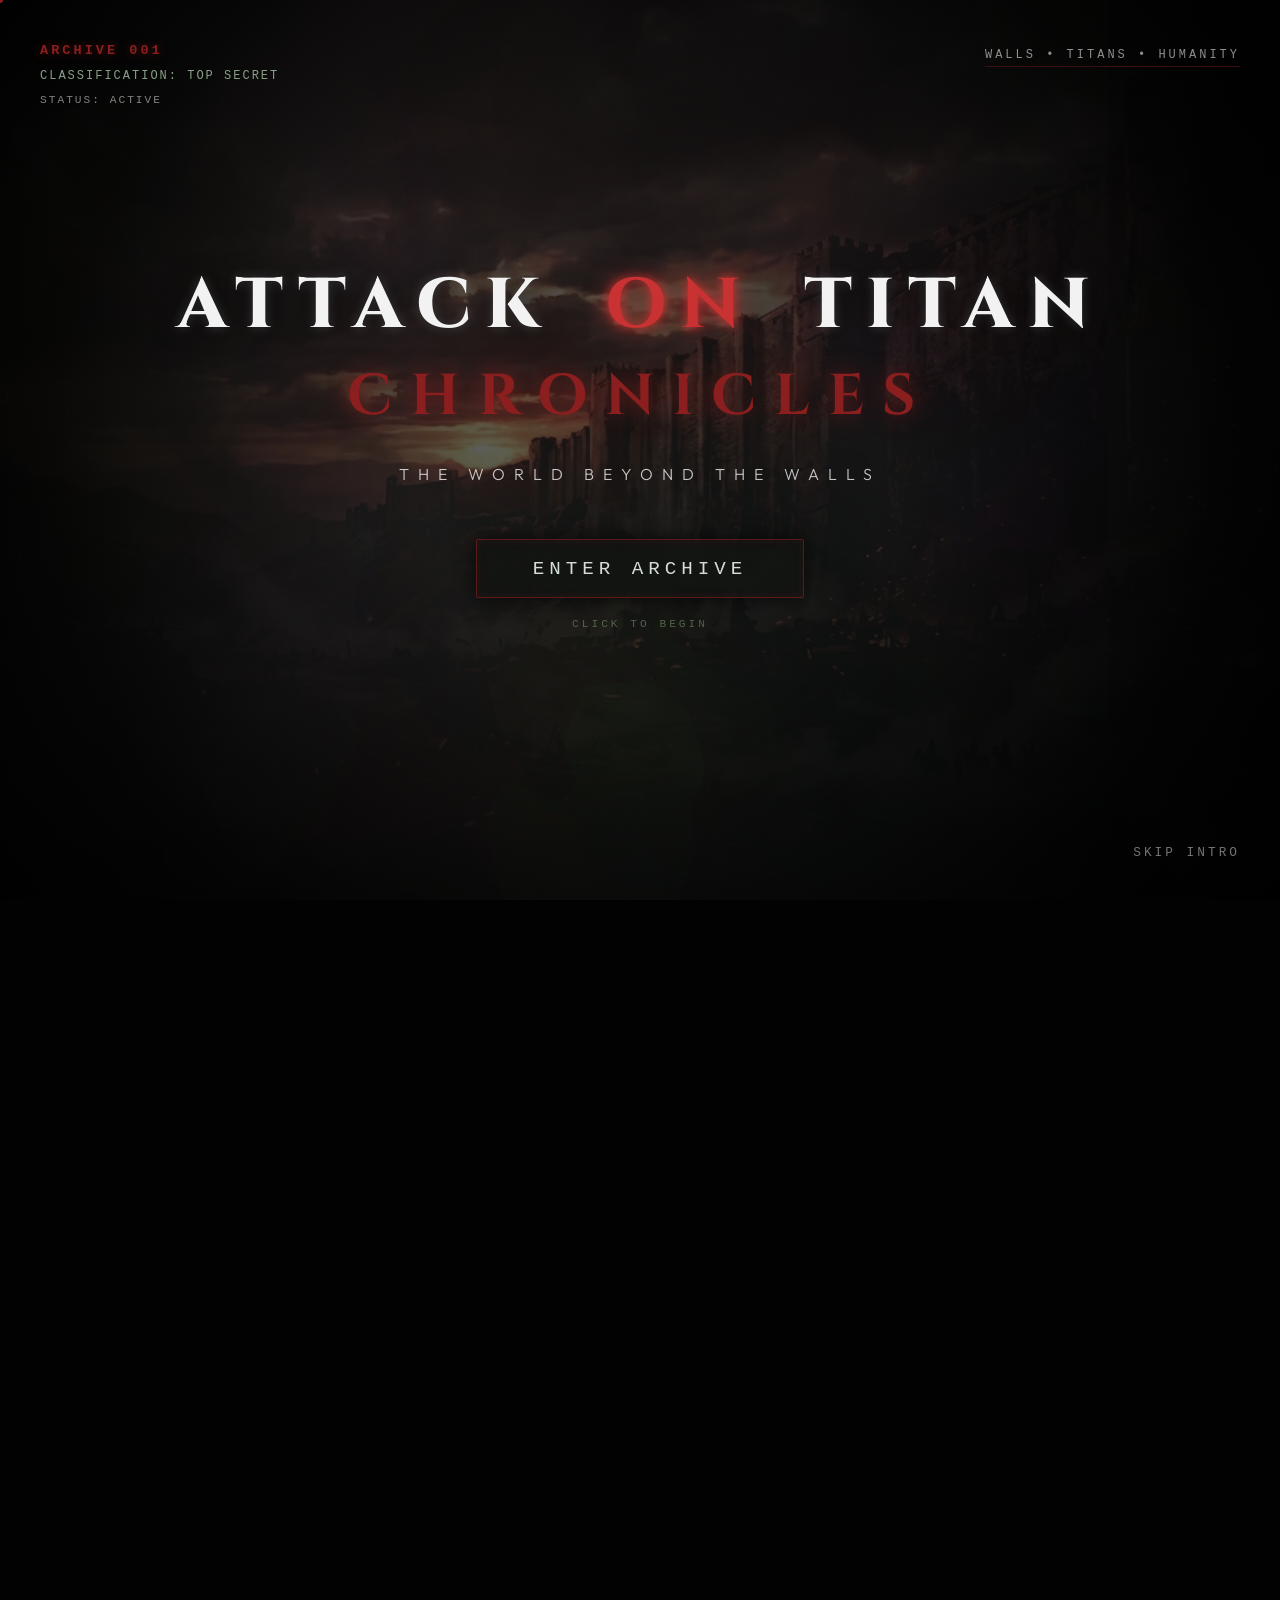
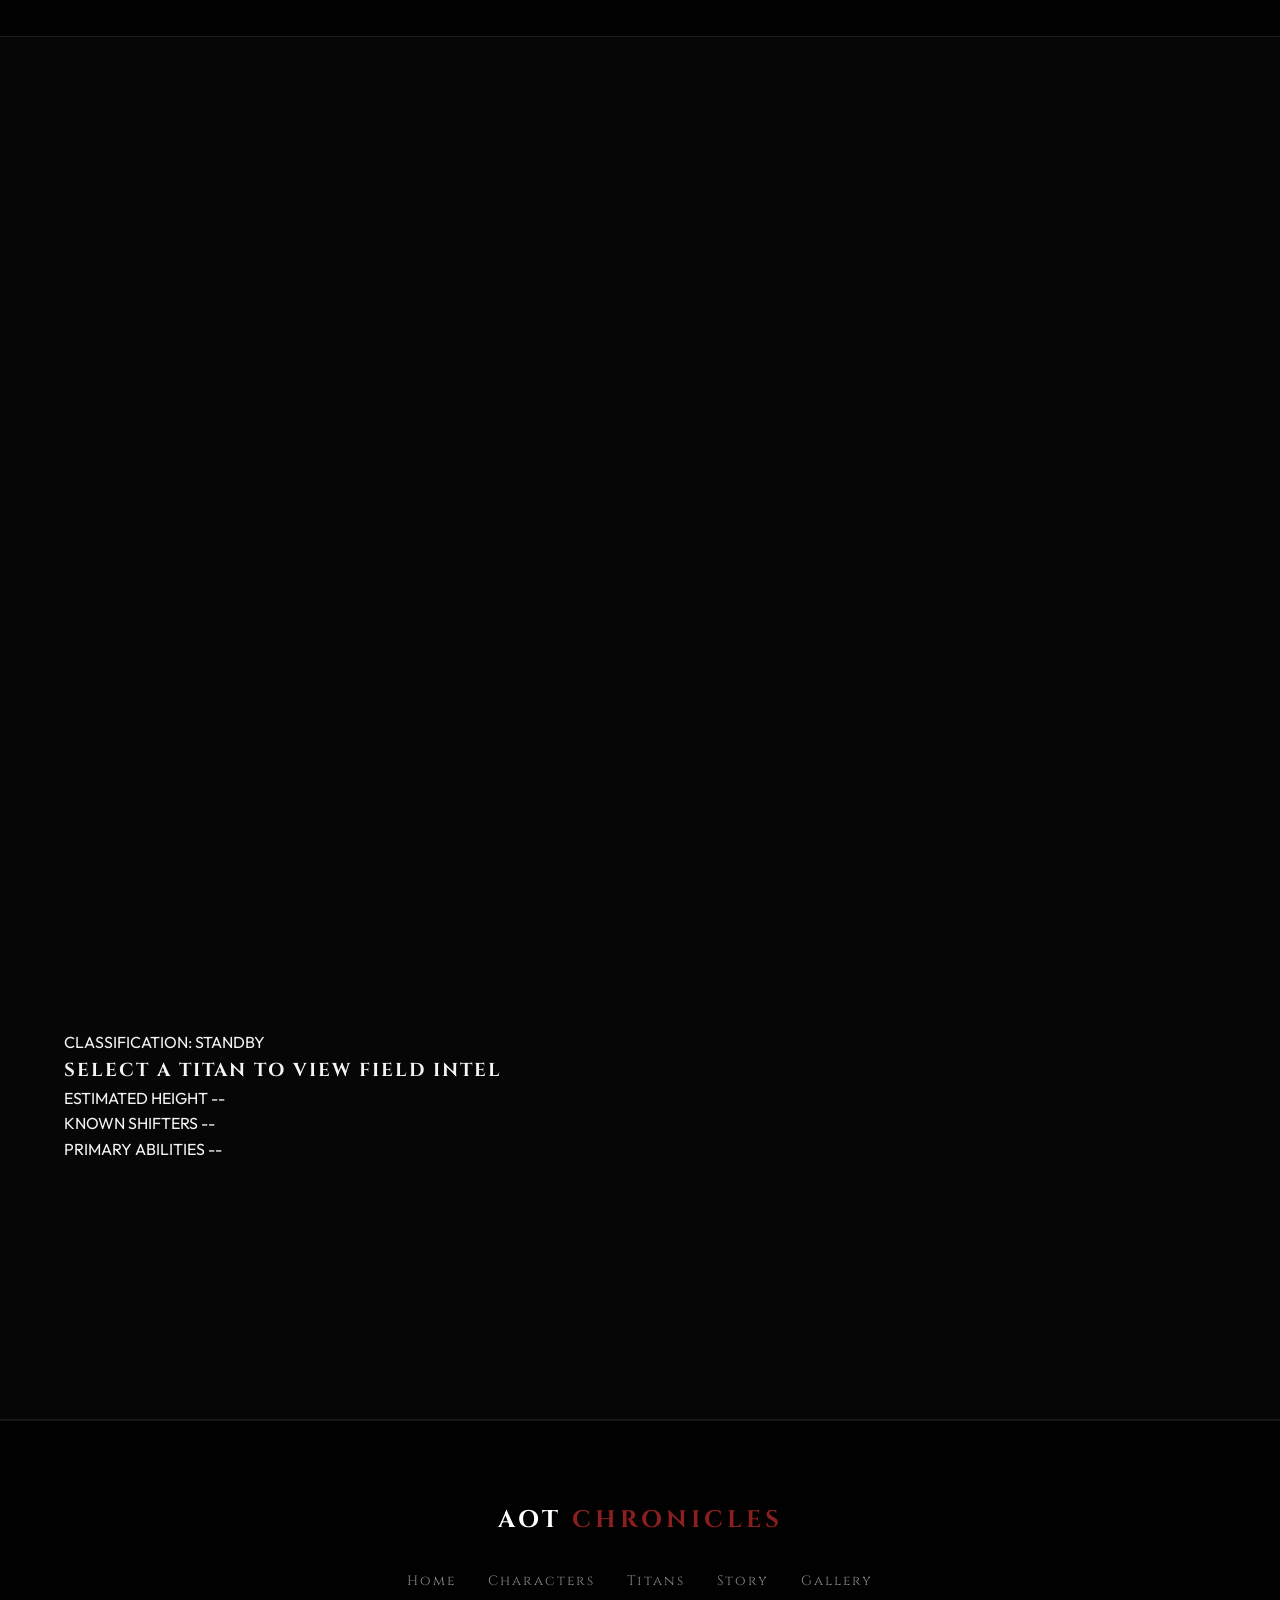
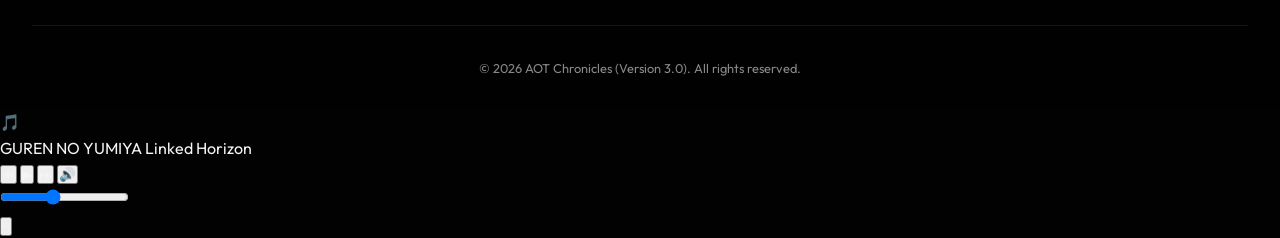
<file: index.html>
<!DOCTYPE html>
<html lang="en">
<head>
    <meta charset="UTF-8">
    <meta name="viewport" content="width=device-width, initial-scale=1.0">
    <meta name="description" content="AOT Chronicles - Premium cinematic fan experience exploring the world of Attack on Titan. Version 3.0.">
    <title>AOT Chronicles | Home</title>
    
    <link rel="preconnect" href="https://fonts.googleapis.com">
    <link rel="preconnect" href="https://fonts.gstatic.com" crossorigin>
    <link href="https://fonts.googleapis.com/css2?family=Cinzel:wght@500;700;800&family=Outfit:wght@300;400;600&display=swap" rel="stylesheet">
    <link rel="stylesheet" href="css/style.css">
</head>
<body>
    <!-- Cinematic Loader -->
    <div id="page-loader">
        <div class="logo" style="font-family:var(--font-heading); color:var(--accent); letter-spacing:8px;">AOT <span style="color:#fff;">CHRONICLES</span></div>
    </div>
    <!-- Upgraded Full-Screen Cinematic AOT Intro Screen -->
    <div id="entryScreen" class="entry-screen">
        <!-- Layer 1: Animated AOT Cinematic Camera Background -->
        <div class="intro-bg-container">
            <div class="intro-bg-image" style="background-image: url('images/aot-cinematic-bg.jpg');"></div>
        </div>

        <!-- Layer 2: Dark Overlay & Atmospheric Color Grading -->
        <div class="intro-dark-overlay"></div>

        <!-- Layer 3: Moving Fog & Smoke Layers (3 Layers) -->
        <div class="intro-fog-layer fog-1"></div>
        <div class="intro-fog-layer fog-2"></div>
        <div class="intro-fog-layer fog-3"></div>

        <!-- Layer 4: Cinematic Light Sweep Overlay -->
        <div class="cinematic-light-sweep"></div>

        <!-- Layer 5: Film Grain -->
        <div class="intro-grain-layer"></div>

        <!-- Layer 6: Dynamic Dust / Floating Ash / Embers Particles Canvas -->
        <canvas id="introParticlesCanvas" class="intro-particles-canvas"></canvas>

        <!-- Layer 7: Dark Vignette -->
        <div class="intro-vignette"></div>

        <!-- Layer 8: Staggered UI Layer (Archive Info, Title, Subtitles, Enter Action) -->
        <div class="entry-content">
            <!-- Upper Left Archive Information -->
            <div class="intro-archive-info top-left">
                <span class="archive-code">ARCHIVE 001</span>
                <span class="archive-class">CLASSIFICATION: TOP SECRET</span>
                <span class="archive-status">STATUS: ACTIVE</span>
            </div>
            
            <!-- Upper Right Military Categories -->
            <div class="intro-archive-info top-right">
                <span class="archive-tags">WALLS • TITANS • HUMANITY</span>
            </div>

            <!-- Central Title Block -->
            <div class="intro-title-block">
                <h1 class="intro-main-title">
                    <span class="word-attack">ATTACK</span>
                    <span class="word-on">ON</span>
                    <span class="word-titan">TITAN</span>
                </h1>
                <div class="intro-brand-heading">CHRONICLES</div>
                <p class="intro-main-subtitle">THE WORLD BEYOND THE WALLS</p>
            </div>

            <!-- Interactive Action Area -->
            <div class="intro-actions">
                <button id="enterArchiveBtn" class="btn btn-entry intro-enter-btn">ENTER ARCHIVE</button>
                <div class="intro-click-text">CLICK TO BEGIN</div>
            </div>

            <!-- Skip Button -->
            <button id="skipIntroBtn" class="skip-intro-btn">SKIP INTRO</button>
        </div>
    </div>

    <div id="scrollProgress"></div>
    
    <div class="custom-cursor"></div>
    <div class="custom-cursor-ring"></div>

    <!-- Global Search Overlay -->
    <div class="search-overlay" id="searchOverlay" aria-modal="true" role="dialog" aria-label="Global Search">
        <button class="search-close" id="searchClose" aria-label="Close search">&times;</button>
        <div class="search-container">
            <label for="globalSearchInput" class="sr-only">Search database</label>
            <input type="text" id="globalSearchInput" placeholder="Search Database..." autocomplete="off">
            <div class="search-results" id="searchResults"></div>
        </div>
    </div>

    <!-- Navigation -->
    <nav class="navbar" aria-label="Main Navigation">
        <div class="container">
            <a href="index.html" class="logo" aria-label="AOT Chronicles Home">AOT <span>CHRONICLES</span></a>
            
            <div class="nav-right mobile-icons">
                <button class="icon-btn" id="searchBtnMobile" aria-label="Open search">
                    <svg width="24" height="24" viewBox="0 0 24 24" fill="none" stroke="currentColor" stroke-width="2"><circle cx="11" cy="11" r="8"/><path d="M21 21l-4.3-4.3"/></svg>
                </button>
                <button class="hamburger" aria-label="Open mobile menu" aria-expanded="false">
                    <span class="hamburger-line"></span>
                    <span class="hamburger-line"></span>
                    <span class="hamburger-line"></span>
                </button>
            </div>

            <div class="nav-right desktop-icons">
                <ul class="nav-links">
                    <li><a href="index.html" class="nav-link">Home</a></li>
                    <li><a href="characters.html" class="nav-link">Characters</a></li>
                    <li><a href="titans.html" class="nav-link">Titans</a></li>
                    <li><a href="story.html" class="nav-link">Story</a></li>
                    <li><a href="world.html" class="nav-link">World</a></li>
                    <li><a href="gallery.html" class="nav-link">Gallery</a></li>
                </ul>
                <div class="nav-icons">
                    <button class="icon-btn" id="searchBtn" aria-label="Open search">
                        <svg width="20" height="20" viewBox="0 0 24 24" fill="none" stroke="currentColor" stroke-width="2"><circle cx="11" cy="11" r="8"/><path d="M21 21l-4.3-4.3"/></svg>
                    </button>
                    <button class="icon-btn" id="soundBtn" aria-label="Toggle sound">🔊</button>
                </div>
            </div>
        </div>
    </nav>

    <!-- Hero Section (Cinematic V3) -->
    <header class="hero">
        <div class="hero-bg" aria-hidden="true"></div>
        <div class="fog-layer fog-1" aria-hidden="true"></div>
        <div class="fog-layer fog-2" aria-hidden="true"></div>
        <div class="hero-overlay" aria-hidden="true"></div>
        
        <!-- HUD UI -->
        <div class="hero-hud">
            <span><strong>STATUS:</strong> ACTIVE</span>
            <span><strong>LOCATION:</strong> WITHIN THE WALLS</span>
            <span><strong>MISSION:</strong> SURVIVAL</span>
        </div>
        
        <div class="hero-content">
            <h1 class="reveal">ATTACK<br>ON TITAN</h1>
            <p class="subtitle reveal" style="transition-delay:0.2s">THE WORLD BEYOND THE WALLS</p>
            <div class="hero-btns reveal" style="transition-delay:0.4s">
                <a href="#expedition" class="btn btn-accent">BEGIN EXPEDITION</a>
            </div>
        </div>

        <div class="scroll-indicator reveal" style="transition-delay:0.6s">
            <span>SCROLL</span>
            <div class="scroll-line"></div>
        </div>
    </header>

    <main>
        <!-- Interactive Expedition Section -->
        <section class="section" id="expedition">
            <div class="container">
                <h2 class="section-title reveal">BEGIN YOUR <span>EXPEDITION</span></h2>
                
                <div class="expedition-grid">
                    <a href="characters.html" class="expedition-card reveal">
                        <span class="expedition-num">01</span>
                        <svg class="expedition-icon" width="48" height="48" viewBox="0 0 24 24" fill="none" stroke="currentColor" stroke-width="1.5"><path d="M17 21v-2a4 4 0 0 0-4-4H5a4 4 0 0 0-4 4v2"></path><circle cx="9" cy="7" r="4"></circle><path d="M23 21v-2a4 4 0 0 0-3-3.87"></path><path d="M16 3.13a4 4 0 0 1 0 7.75"></path></svg>
                        <h3>CHARACTERS</h3>
                        <p>Military records of humanity's finest soldiers and commanders.</p>
                        <span class="btn-outline" style="padding:0.5rem 1.5rem; font-size:0.8rem;">EXPLORE</span>
                    </a>
                    
                    <a href="titans.html" class="expedition-card reveal">
                        <span class="expedition-num">02</span>
                        <svg class="expedition-icon" width="48" height="48" viewBox="0 0 24 24" fill="none" stroke="currentColor" stroke-width="1.5"><path d="M12 2L2 7l10 5 10-5-10-5zM2 17l10 5 10-5M2 12l10 5 10-5"/></svg>
                        <h3>TITANS</h3>
                        <p>Classified intel on the terrifying Nine Titan Shifters.</p>
                        <span class="btn-outline" style="padding:0.5rem 1.5rem; font-size:0.8rem;">EXPLORE</span>
                    </a>
                    
                    <a href="story.html" class="expedition-card reveal">
                        <span class="expedition-num">03</span>
                        <svg class="expedition-icon" width="48" height="48" viewBox="0 0 24 24" fill="none" stroke="currentColor" stroke-width="1.5"><path d="M2 3h6a4 4 0 0 1 4 4v14a3 3 0 0 0-3-3H2z"></path><path d="M22 3h-6a4 4 0 0 0-4 4v14a3 3 0 0 1 3-3h7z"></path></svg>
                        <h3>STORY</h3>
                        <p>A chronological archive of the events that changed the world.</p>
                        <span class="btn-outline" style="padding:0.5rem 1.5rem; font-size:0.8rem;">EXPLORE</span>
                    </a>
                    
                    <a href="gallery.html" class="expedition-card reveal">
                        <span class="expedition-num">04</span>
                        <svg class="expedition-icon" width="48" height="48" viewBox="0 0 24 24" fill="none" stroke="currentColor" stroke-width="1.5"><rect x="3" y="3" width="18" height="18" rx="2" ry="2"></rect><circle cx="8.5" cy="8.5" r="1.5"></circle><polyline points="21 15 16 10 5 21"></polyline></svg>
                        <h3>GALLERY</h3>
                        <p>High-resolution captures of monumental battles and landscapes.</p>
                        <span class="btn-outline" style="padding:0.5rem 1.5rem; font-size:0.8rem;">EXPLORE</span>
                    </a>
                </div>
            </div>
        </section>

        <!-- Division Selector -->
        <section class="section division-section">
            <div class="container">
                <h2 class="section-title reveal">WHICH DIVISION WOULD YOU <span>JOIN?</span></h2>
                
                <div class="division-options reveal">
                    <button class="div-btn" data-div="survey">SURVEY CORPS</button>
                    <button class="div-btn" data-div="garrison">GARRISON</button>
                    <button class="div-btn" data-div="mp">MILITARY POLICE</button>
                </div>
                
                <!-- Titan Size Comparison Section -->
        <section class="section titan-comparison-section" id="titan-comparison">
            <div class="container">
                <div class="section-header reveal">
                    <span class="section-tag">CLASSIFIED FIELD MEASUREMENT</span>
                    <h2 class="section-title">TITAN SIZE <span>COMPARISON</span></h2>
                    <p class="section-desc">Proportional biological field profiles relative to Wall Maria (50m) and humanity (1.7m).</p>
                </div>

                <div class="titan-scale-viewport reveal" id="titanScaleViewport">
                    <!-- Ground Grid & Height Markers -->
                    <div class="scale-grid-line grid-60m"><span>60M (Colossal)</span></div>
                    <div class="scale-grid-line grid-50m"><span>50M (Wall Maria)</span></div>
                    <div class="scale-grid-line grid-30m"><span>30M</span></div>
                    <div class="scale-grid-line grid-15m"><span>15M</span></div>
                    <div class="scale-grid-line grid-0m"><span>0M (Ground)</span></div>

                    <!-- Atmospheric Fog Layer behind Titans -->
                    <div class="titan-scale-fog"></div>

                    <!-- Proportional Titan Figures Container -->
                    <div class="titan-figures-container" id="titanFiguresContainer">
                        <!-- Human Baseline Reference -->
                        <div class="titan-figure human-figure" style="--titan-h: 1.7;" data-name="Human Scout" data-height="1.7m" data-users="Survey Corps Soldiers" data-abilities="ODM Gear Mastery, High Speed Combat" data-class="Standard Military">
                            <div class="titan-bar"><div class="human-silhouette"></div></div>
                            <div class="titan-fig-label">
                                <span class="fig-name">Human</span>
                                <span class="fig-height">1.7m</span>
                            </div>
                        </div>

                        <!-- Cart Titan -->
                        <div class="titan-figure" style="--titan-h: 4;" data-name="Cart Titan" data-height="4m" data-users="Pieck Finger" data-abilities="Extreme Endurance, Quadrupedal Mobility, Speech" data-class="Support / Utility">
                            <div class="titan-bar"></div>
                            <div class="titan-fig-label">
                                <span class="fig-name">Cart</span>
                                <span class="fig-height">4m</span>
                            </div>
                        </div>

                        <!-- Jaw Titan -->
                        <div class="titan-figure" style="--titan-h: 5;" data-name="Jaw Titan" data-height="5m" data-users="Falco Grice, Ymir, Marcel Galliard, Porco Galliard" data-abilities="Crushing Jaw Bite, Extreme Speed & Agility, Climbing" data-class="Assault / Speed">
                            <div class="titan-bar"></div>
                            <div class="titan-fig-label">
                                <span class="fig-name">Jaw</span>
                                <span class="fig-height">5m</span>
                            </div>
                        </div>

                        <!-- Female Titan -->
                        <div class="titan-figure" style="--titan-h: 14;" data-name="Female Titan" data-height="14m" data-users="Annie Leonhart" data-abilities="Selective Hardening, High Endurance, Attract Pure Titans" data-class="Versatile Combat">
                            <div class="titan-bar"></div>
                            <div class="titan-fig-label">
                                <span class="fig-name">Female</span>
                                <span class="fig-height">14m</span>
                            </div>
                        </div>

                        <!-- Attack Titan -->
                        <div class="titan-figure" style="--titan-h: 15;" data-name="Attack Titan" data-height="15m" data-users="Eren Yeager, Grisha Yeager, Eren Kruger" data-abilities="Future Memory Inheritance, High Physical Strength, Indomitable Will" data-class="Frontline Combat">
                            <div class="titan-bar"></div>
                            <div class="titan-fig-label">
                                <span class="fig-name">Attack</span>
                                <span class="fig-height">15m</span>
                            </div>
                        </div>

                        <!-- Armored Titan -->
                        <div class="titan-figure" style="--titan-h: 15;" data-name="Armored Titan" data-height="15m" data-users="Reiner Braun" data-abilities="Full Body Armored Plates, Ramming Siege Ability" data-class="Heavy Defensive">
                            <div class="titan-bar"></div>
                            <div class="titan-fig-label">
                                <span class="fig-name">Armored</span>
                                <span class="fig-height">15m</span>
                            </div>
                        </div>

                        <!-- War Hammer Titan -->
                        <div class="titan-figure" style="--titan-h: 15;" data-name="War Hammer Titan" data-height="15m" data-users="Lara Tybur, Eren Yeager" data-abilities="Structural Hardening, Weapon Generation, Remote Cable Operation" data-class="Strategic Offense">
                            <div class="titan-bar"></div>
                            <div class="titan-fig-label">
                                <span class="fig-name">War Hammer</span>
                                <span class="fig-height">15m</span>
                            </div>
                        </div>

                        <!-- Beast Titan -->
                        <div class="titan-figure" style="--titan-h: 17;" data-name="Beast Titan" data-height="17m" data-users="Zeke Yeager, Tom Ksaver" data-abilities="Long-Range Artillery Pitching, Royal Blood Pure Titan Command" data-class="Heavy Long-Range">
                            <div class="titan-bar"></div>
                            <div class="titan-fig-label">
                                <span class="fig-name">Beast</span>
                                <span class="fig-height">17m</span>
                            </div>
                        </div>

                        <!-- Colossal Titan -->
                        <div class="titan-figure colossal-figure" style="--titan-h: 60;" data-name="Colossal Titan" data-height="60m" data-users="Armin Arlert, Bertholdt Hoover" data-abilities="Explosive Transformation Blast, Scalding Steam Emission, Massive Size" data-class="God of Destruction">
                            <div class="titan-bar"></div>
                            <div class="titan-fig-label">
                                <span class="fig-name">Colossal</span>
                                <span class="fig-height">60m</span>
                            </div>
                        </div>
                    </div>
                </div>

                <!-- Titan Classified Details Panel -->
                <div class="titan-intel-drawer" id="titanIntelDrawer">
                    <div class="intel-header">
                        <span class="intel-tag" id="intelClass">CLASSIFICATION: STANDBY</span>
                        <h3 class="intel-title" id="intelName">SELECT A TITAN TO VIEW FIELD INTEL</h3>
                    </div>
                    <div class="intel-grid">
                        <div class="intel-item">
                            <span class="intel-label">ESTIMATED HEIGHT</span>
                            <span class="intel-value" id="intelHeight">--</span>
                        </div>
                        <div class="intel-item">
                            <span class="intel-label">KNOWN SHIFTERS</span>
                            <span class="intel-value" id="intelUsers">--</span>
                        </div>
                        <div class="intel-item full-width">
                            <span class="intel-label">PRIMARY ABILITIES</span>
                            <span class="intel-value" id="intelAbilities">--</span>
                        </div>
                    </div>
                </div>
            </div>
        </section>
    </main>

    <button class="back-to-top" id="backToTop" aria-label="Scroll to top">&#8593;</button>

    <footer>
        <div class="container">
            <h2 class="logo">AOT <span>CHRONICLES</span></h2>
            <nav aria-label="Footer Navigation" class="footer-nav">
                <a href="index.html">Home</a>
                <a href="characters.html">Characters</a>
                <a href="titans.html">Titans</a>
                <a href="story.html">Story</a>
                <a href="gallery.html">Gallery</a>
            </nav>
            <div class="copyright"><p>&copy; 2026 AOT Chronicles (Version 3.0). All rights reserved.</p></div>
        </div>
    </footer>

    <!-- Global Floating Music Player Widget -->
    <div id="globalMusicPlayer" class="music-player-widget">
        <div class="mp-content">
            <div class="mp-info">
                <span class="mp-icon">🎵</span>
                <div class="mp-text">
                    <span class="mp-track">GUREN NO YUMIYA</span>
                    <span class="mp-artist">Linked Horizon</span>
                </div>
            </div>

            <!-- Audio Equalizer Visualizer -->
            <div class="mp-visualizer">
                <span class="bar bar-1"></span>
                <span class="bar bar-2"></span>
                <span class="bar bar-3"></span>
                <span class="bar bar-4"></span>
            </div>

            <div class="mp-controls">
                <button id="mpPrevBtn" class="mp-btn" aria-label="Previous Track">⏮</button>
                <button id="mpPlayBtn" class="mp-btn mp-play-btn" aria-label="Play or Pause">▶</button>
                <button id="mpNextBtn" class="mp-btn" aria-label="Next Track">⏭</button>
                <button id="mpMuteBtn" class="mp-btn" aria-label="Toggle Mute">🔊</button>
            </div>

            <div class="mp-slider-container">
                <input type="range" id="mpVolumeSlider" min="0" max="1" step="0.05" value="0.4" aria-label="Volume">
            </div>
        </div>

        <button id="mpMinimizeBtn" class="mp-minimize-btn" aria-label="Minimize Music Player">−</button>
    </div>

    <script src="js/script.js"></script>
</body>
</html>
</file>
<file: css/style.css>
/* AOT Chronicles - Version 3.0 Premium Styles */

:root {
    /* Color Palette V3 */
    --background: #020202;
    --surface: rgba(15, 15, 18, 0.85);
    --surface-light: rgba(30, 30, 35, 0.5);
    --text: #f4f4f4;
    --muted: #888888;
    --military-green: #4d5e45;
    --military-green-light: #6a825f;
    --accent: #8b1e1e; /* Deeper cinematic red */
    --danger: #a52a2a;
    --border: rgba(255, 255, 255, 0.08);
    --glass-border: rgba(255, 255, 255, 0.15);
    
    /* Layout */
    --max-width: 1440px;
    --header-height: 80px;
    
    /* Typography */
    --font-heading: 'Cinzel', serif;
    --font-body: 'Outfit', sans-serif;
    
    /* Transitions */
    --t-fast: 0.2s ease;
    --t-smooth: 0.5s cubic-bezier(0.16, 1, 0.3, 1);
    --t-bounce: 0.6s cubic-bezier(0.34, 1.56, 0.64, 1);
}

@media (prefers-reduced-motion: reduce) {
    *, ::before, ::after {
        animation-duration: 0.01ms !important;
        animation-iteration-count: 1 !important;
        transition-duration: 0.01ms !important;
        scroll-behavior: auto !important;
    }
}

/* Reset & Base */
* {
    margin: 0;
    padding: 0;
    box-sizing: border-box;
}

html {
    scroll-behavior: smooth;
    font-size: 16px;
}

body {
    background-color: var(--background);
    color: var(--text);
    font-family: var(--font-body);
    line-height: 1.6;
    overflow-x: hidden;
    -webkit-font-smoothing: antialiased;
}

body.no-scroll { overflow: hidden; }

/* CSS Noise/Grain Overlay */
body::before {
    content: "";
    position: fixed;
    top: 0; left: 0; width: 100vw; height: 100vh;
    background-image: url('data:image/svg+xml;utf8,%3Csvg viewBox="0 0 200 200" xmlns="http://www.w3.org/2000/svg"%3E%3Cfilter id="noiseFilter"%3E%3CfeTurbulence type="fractalNoise" baseFrequency="0.65" numOctaves="3" stitchTiles="stitch"/%3E%3C/filter%3E%3Crect width="100%25" height="100%25" filter="url(%23noiseFilter)"/%3E%3C/svg%3E');
    opacity: 0.04;
    pointer-events: none;
    z-index: 9999;
}

h1, h2, h3, h4, h5, h6 {
    font-family: var(--font-heading);
    text-transform: uppercase;
    font-weight: 700;
    letter-spacing: 2px;
}

a, button {
    color: inherit;
    text-decoration: none;
    transition: all var(--t-fast);
}

img {
    max-width: 100%;
    display: block;
    object-fit: cover;
}

/* Custom Cursor */
.custom-cursor {
    position: fixed; top: 0; left: 0;
    width: 6px; height: 6px;
    background-color: var(--accent);
    border-radius: 50%;
    pointer-events: none;
    transform: translate(-50%, -50%);
    z-index: 10000;
    transition: width 0.2s, height 0.2s, background-color 0.2s;
}

.custom-cursor-ring {
    position: fixed; top: 0; left: 0;
    width: 36px; height: 36px;
    border: 1px solid rgba(255, 255, 255, 0.4);
    border-radius: 50%;
    pointer-events: none;
    transform: translate(-50%, -50%);
    z-index: 9999;
    transition: width 0.3s, height 0.3s, border-color 0.3s;
}

.custom-cursor.hover { width: 10px; height: 10px; background-color: #fff; }
.custom-cursor-ring.hover { width: 50px; height: 50px; border-color: var(--accent); background-color: rgba(139, 30, 30, 0.1); }

@media (max-width: 1024px) {
    * { cursor: auto !important; }
    .custom-cursor, .custom-cursor-ring { display: none !important; }
}

/* Utilities */
.container { width: 100%; max-width: var(--max-width); margin: 0 auto; padding: 0 2rem; }
.section { padding: 8rem 0; }
.section-title { font-size: 2.5rem; margin-bottom: 3rem; text-align: center; color: #fff; letter-spacing: 4px; }
.section-title span { color: var(--accent); }

.btn {
    display: inline-flex; align-items: center; justify-content: center;
    padding: 1rem 2rem;
    background-color: var(--military-green);
    color: #fff; font-family: var(--font-heading); font-size: 1rem; letter-spacing: 2px;
    border: 1px solid transparent; border-radius: 2px;
    transition: all var(--t-fast);
}

.btn:hover, .btn:focus-visible {
    transform: translateY(-2px);
    background-color: var(--military-green-light);
    box-shadow: 0 8px 20px rgba(77, 94, 69, 0.4);
    outline: none;
}

.btn-accent { background-color: var(--accent); }
.btn-accent:hover, .btn-accent:focus-visible { background-color: var(--danger); box-shadow: 0 8px 20px rgba(139, 30, 30, 0.4); }

.btn-outline { background-color: transparent; border: 1px solid var(--border); }
.btn-outline:hover { border-color: var(--accent); background-color: rgba(139, 30, 30, 0.1); box-shadow: none; }

/* Navigation */
.navbar {
    position: fixed; top: 0; left: 0; width: 100%; height: var(--header-height);
    background: linear-gradient(to bottom, rgba(2,2,2,0.9), transparent);
    z-index: 1000; display: flex; align-items: center;
    transition: all var(--t-smooth);
}

.navbar.scrolled {
    background: var(--surface);
    backdrop-filter: blur(10px);
    -webkit-backdrop-filter: blur(10px);
    border-bottom: 1px solid var(--border);
}

.navbar .container { display: flex; justify-content: space-between; align-items: center; }

.logo { font-family: var(--font-heading); font-size: 1.5rem; letter-spacing: 4px; color: #fff; }
.logo span { color: var(--accent); }

.nav-right { display: flex; align-items: center; gap: 2rem; }
.nav-links { display: flex; gap: 2rem; list-style: none; }
.nav-link { font-family: var(--font-heading); font-size: 0.9rem; letter-spacing: 2px; color: var(--muted); position: relative; padding: 0.5rem 0; }
.nav-link:hover, .nav-link.active { color: #fff; }
.nav-link::after {
    content: ''; position: absolute; bottom: 0; left: 50%; transform: translateX(-50%);
    width: 0; height: 1px; background-color: var(--accent); transition: width var(--t-fast);
}
.nav-link:hover::after, .nav-link.active::after { width: 100%; }

.nav-icons { display: flex; gap: 1.5rem; }
.icon-btn { background: none; border: none; color: var(--text); font-size: 1.2rem; display: flex; align-items: center; }
.icon-btn:hover { color: var(--accent); transform: scale(1.1); }
.icon-btn.disabled { opacity: 0.5; cursor: not-allowed; }

.hamburger { display: none; background: none; border: none; padding: 0.5rem; z-index: 1001; }
.hamburger-line { display: block; width: 25px; height: 2px; background-color: #fff; margin: 5px 0; transition: var(--t-fast); }

/* Global Search Overlay */
.search-overlay {
    position: fixed; inset: 0; background: rgba(2,2,2,0.98); backdrop-filter: blur(15px);
    z-index: 2000; display: flex; flex-direction: column; padding: 5rem 2rem;
    opacity: 0; pointer-events: none; transition: opacity var(--t-fast);
}
.search-overlay.active { opacity: 1; pointer-events: auto; }
.search-close { position: absolute; top: 2rem; right: 3rem; font-size: 2.5rem; color: #fff; background: none; border: none; }
.search-close:hover { color: var(--accent); }
.search-container { max-width: 800px; width: 100%; margin: 0 auto; }
.search-overlay input {
    width: 100%; background: transparent; border: none; border-bottom: 2px solid var(--border);
    color: #fff; font-size: 2.5rem; font-family: var(--font-heading); padding: 1rem 0; outline: none;
    transition: border-color var(--t-fast);
}
.search-overlay input:focus { border-color: var(--accent); }
.search-results { margin-top: 2rem; display: flex; flex-direction: column; gap: 1rem; max-height: 60vh; overflow-y: auto; }
.search-result-item {
    padding: 1.5rem; background: var(--surface-light); border: 1px solid var(--border); border-radius: 4px;
    display: flex; justify-content: space-between; align-items: center;
}
.search-result-item:hover { border-color: var(--accent); background: rgba(255,255,255,0.05); }
.search-result-title { font-family: var(--font-heading); font-size: 1.2rem; color: #fff; }
.search-result-type { font-size: 0.8rem; color: var(--military-green-light); letter-spacing: 1px; }

/* Achievement Toast */
.achievement-toast {
    position: fixed; bottom: 2rem; left: 2rem; background: var(--surface); border-left: 4px solid var(--accent);
    padding: 1.5rem; border-radius: 4px; box-shadow: 0 10px 30px rgba(0,0,0,0.8);
    display: flex; flex-direction: column; z-index: 3000;
    transform: translateX(-150%); transition: transform var(--t-bounce);
}
.achievement-toast.show { transform: translateX(0); }
.achievement-title { font-family: var(--font-heading); font-size: 1rem; color: #fff; margin-bottom: 0.2rem; letter-spacing: 1px; }
.achievement-desc { font-size: 0.9rem; color: var(--muted); }

/* Back to Top */
.back-to-top {
    position: fixed; bottom: 2rem; right: 2rem; width: 50px; height: 50px;
    background: var(--surface); border: 1px solid var(--border); color: #fff; border-radius: 50%;
    display: flex; align-items: center; justify-content: center; font-size: 1.2rem;
    z-index: 900; opacity: 0; pointer-events: none; transform: translateY(20px); transition: all var(--t-fast);
}
.back-to-top.visible { opacity: 1; pointer-events: auto; transform: translateY(0); }
.back-to-top:hover { background: var(--accent); border-color: var(--accent); }

/* Cinematic Hero */
.hero { height: 100vh; display: flex; align-items: center; justify-content: center; position: relative; overflow: hidden; }
.hero-bg {
    position: absolute; inset: -5%; background: url('https://images.unsplash.com/photo-1579546929518-9e396f3cc809?q=80&w=2070&auto=format&fit=crop') center/cover no-repeat;
    z-index: -3; transform: scale(1); transition: transform 0.1s linear;
}
.hero-overlay { position: absolute; inset: 0; background: linear-gradient(to bottom, rgba(2,2,2,0.6) 0%, rgba(2,2,2,0.3) 50%, rgba(2,2,2,1) 100%); z-index: -1; }
.fog-layer {
    position: absolute; width: 200vw; height: 100%; top: 0; left: 0;
    background: url('data:image/svg+xml;utf8,<svg viewBox="0 0 200 200" xmlns="http://www.w3.org/2000/svg"><filter id="noise"><feTurbulence type="fractalNoise" baseFrequency="0.015" numOctaves="3" stitchTiles="stitch"/></filter><rect width="100%" height="100%" filter="url(%23noise)" opacity="0.15"/></svg>') repeat-x;
    background-size: cover; z-index: -2; opacity: 0.4;
}
.fog-1 { animation: fogMove 80s linear infinite; }
.fog-2 { animation: fogMove 60s linear infinite reverse; opacity: 0.2; top: 10%; }
@keyframes fogMove { 0% { transform: translateX(0); } 100% { transform: translateX(-50vw); } }

/* Hero HUD */
.hero-hud {
    position: absolute; top: var(--header-height); left: 2rem;
    font-family: var(--font-body); font-size: 0.75rem; letter-spacing: 2px; color: var(--muted);
    display: flex; flex-direction: column; gap: 0.5rem; opacity: 0.6; z-index: 2;
    padding-top: 2rem;
}
.hero-hud span strong { color: var(--military-green-light); font-weight: 600; }

.hero-content { text-align: center; z-index: 1; max-width: 900px; padding: 2rem; }
.hero h1 { font-size: clamp(3rem, 10vw, 7rem); line-height: 1; margin-bottom: 1rem; color: #fff; letter-spacing: 8px; text-shadow: 0 10px 40px rgba(0,0,0,0.9); }
.hero .subtitle { font-size: clamp(1rem, 3vw, 1.5rem); color: var(--military-green-light); font-family: var(--font-heading); margin-bottom: 2.5rem; letter-spacing: 6px; }
.hero-btns { display: flex; gap: 1.5rem; justify-content: center; }

.scroll-indicator {
    position: absolute; bottom: 2rem; left: 50%; transform: translateX(-50%);
    display: flex; flex-direction: column; align-items: center; gap: 0.5rem; z-index: 1;
}
.scroll-indicator span { font-family: var(--font-heading); font-size: 0.65rem; letter-spacing: 3px; color: var(--muted); }
.scroll-line { width: 1px; height: 50px; background: rgba(255,255,255,0.1); position: relative; overflow: hidden; }
.scroll-line::after { content: ''; position: absolute; top: 0; left: 0; width: 100%; height: 50%; background: #fff; animation: scrollDown 2s infinite ease-in-out; }
@keyframes scrollDown { 0% { transform: translateY(-100%); } 100% { transform: translateY(200%); } }

/* Interactive Expedition Cards */
.expedition-grid { display: grid; grid-template-columns: repeat(auto-fit, minmax(280px, 1fr)); gap: 2rem; margin-top: 3rem; }
.expedition-card {
    background: var(--surface-light); border: 1px solid var(--border); padding: 3rem 2rem; border-radius: 4px;
    position: relative; overflow: hidden; display: flex; flex-direction: column; align-items: center; text-align: center;
}
.expedition-card::before { content: ''; position: absolute; top: 0; left: 0; width: 100%; height: 3px; background-color: var(--accent); transform: scaleX(0); transition: transform var(--t-smooth); }
.expedition-card:hover { transform: translateY(-5px); background: var(--surface); border-color: var(--glass-border); }
.expedition-card:hover::before { transform: scaleX(1); }
.expedition-icon { font-size: 2.5rem; margin-bottom: 1.5rem; color: var(--muted); transition: color var(--t-fast); }
.expedition-card:hover .expedition-icon { color: #fff; }
.expedition-card h3 { font-size: 1.5rem; margin-bottom: 1rem; color: #fff; }
.expedition-card p { color: var(--muted); font-size: 0.95rem; margin-bottom: 2rem; flex-grow: 1; }
.expedition-num { position: absolute; top: 1rem; left: 1rem; font-family: var(--font-heading); font-size: 1rem; color: var(--border); }

/* Division Selector */
.division-section { background: rgba(10, 10, 12, 0.5); border-top: 1px solid var(--border); border-bottom: 1px solid var(--border); }
.division-options { display: flex; justify-content: center; gap: 1.5rem; flex-wrap: wrap; margin-bottom: 3rem; }
.div-btn { background: transparent; border: 1px solid var(--border); color: var(--muted); padding: 1rem 2rem; font-family: var(--font-heading); font-size: 1rem; letter-spacing: 2px; transition: all var(--t-fast); }
.div-btn:hover, .div-btn.active { border-color: #fff; color: #fff; }
.division-result { max-width: 600px; margin: 0 auto; background: var(--surface); padding: 3rem; border: 1px solid var(--glass-border); border-radius: 4px; text-align: center; display: none; opacity: 0; transition: opacity var(--t-fast); }
.division-result.active { display: block; opacity: 1; }
.division-result h3 { font-size: 2rem; color: var(--accent); margin-bottom: 1rem; }
.division-result p { color: var(--text); margin-bottom: 1rem; }
.division-result .mission { font-family: var(--font-heading); color: var(--military-green-light); margin-bottom: 2rem; }

/* Progress Tracker */
.progress-tracker { max-width: 800px; margin: 0 auto; background: var(--surface-light); padding: 3rem; border: 1px solid var(--border); border-radius: 4px; }
.progress-item { margin-bottom: 1.5rem; }
.progress-item:last-child { margin-bottom: 0; }
.progress-header { display: flex; justify-content: space-between; font-family: var(--font-heading); font-size: 0.9rem; letter-spacing: 1px; margin-bottom: 0.5rem; color: var(--text); }
.progress-bar-bg { width: 100%; height: 6px; background: var(--border); border-radius: 3px; overflow: hidden; }
.progress-bar-fill { height: 100%; background: var(--military-green-light); width: 0%; transition: width 1.5s cubic-bezier(0.16, 1, 0.3, 1); }

/* Page Headers */
.page-header { padding: 10rem 0 5rem; text-align: center; border-bottom: 1px solid var(--border); background: linear-gradient(to bottom, rgba(2,2,2,0.5), var(--background)); }
.page-header h1 { font-size: clamp(2.5rem, 6vw, 4rem); margin-bottom: 1rem; color: #fff; letter-spacing: 6px; }
.page-header p { color: var(--muted); font-size: 1.1rem; max-width: 600px; margin: 0 auto; }

/* Filters & Search */
.controls { display: flex; flex-direction: column; gap: 2rem; margin-bottom: 4rem; align-items: center; }
.local-search { width: 100%; max-width: 500px; }
.local-search input { width: 100%; padding: 1rem 1.5rem; background: var(--surface-light); border: 1px solid var(--border); color: #fff; font-family: var(--font-body); font-size: 1rem; outline: none; transition: all var(--t-fast); }
.local-search input:focus { border-color: var(--military-green-light); }
.filters { display: flex; gap: 1rem; flex-wrap: wrap; justify-content: center; }
.filter-btn { background: transparent; border: 1px solid var(--border); color: var(--muted); padding: 0.6rem 1.5rem; font-family: var(--font-heading); font-size: 0.85rem; letter-spacing: 2px; transition: all var(--t-fast); }
.filter-btn:hover, .filter-btn.active { border-color: #fff; color: #fff; }

/* Database Cards (Characters/Titans) */
.card-grid { display: grid; grid-template-columns: repeat(auto-fill, minmax(300px, 1fr)); gap: 2.5rem; }
.card { background: var(--surface-light); border: 1px solid var(--border); border-radius: 4px; overflow: hidden; display: flex; flex-direction: column; transition: all var(--t-smooth); }
.card:hover { transform: translateY(-8px); border-color: var(--glass-border); box-shadow: 0 15px 30px rgba(0,0,0,0.5); }
.card-img { width: 100%; height: 350px; overflow: hidden; }
.card-img img { width: 100%; height: 100%; transition: transform 0.8s ease; }
.card:hover .card-img img { transform: scale(1.05); }
.card-content { padding: 2rem; flex-grow: 1; display: flex; flex-direction: column; }
.card-title { font-size: 1.5rem; color: #fff; margin-bottom: 0.2rem; }
.card-role { font-family: var(--font-heading); color: var(--military-green-light); font-size: 0.85rem; margin-bottom: 1rem; letter-spacing: 1px; }
.card-desc { color: var(--muted); font-size: 0.95rem; margin-bottom: 1.5rem; flex-grow: 1; }

/* Modals */
.modal-overlay { position: fixed; inset: 0; background: rgba(2,2,2,0.95); backdrop-filter: blur(10px); z-index: 3000; display: flex; align-items: center; justify-content: center; opacity: 0; pointer-events: none; transition: opacity var(--t-fast); padding: 2rem; }
.modal-overlay.active { opacity: 1; pointer-events: auto; }
.modal-content { background: var(--surface); border: 1px solid var(--glass-border); border-radius: 4px; width: 100%; max-width: 1100px; max-height: 90vh; overflow-y: auto; display: grid; grid-template-columns: 1fr 1fr; position: relative; transform: translateY(20px) scale(0.98); opacity: 0; transition: all var(--t-bounce); }
.modal-overlay.active .modal-content { transform: translateY(0) scale(1); opacity: 1; }
.modal-close { position: absolute; top: 1.5rem; right: 1.5rem; background: var(--background); border: 1px solid var(--border); color: #fff; width: 40px; height: 40px; border-radius: 50%; font-size: 1.5rem; display: flex; align-items: center; justify-content: center; z-index: 10; }
.modal-close:hover { background: var(--accent); border-color: var(--accent); }
.modal-img { height: 100%; min-height: 400px; }
.modal-img img { width: 100%; height: 100%; }
.modal-body { padding: 3rem; display: flex; flex-direction: column; }
.modal-title { font-size: 2.5rem; color: #fff; margin-bottom: 0.5rem; }
.modal-role { font-family: var(--font-heading); color: var(--military-green-light); font-size: 1rem; letter-spacing: 2px; margin-bottom: 2rem; }
.modal-section { margin-bottom: 1.5rem; }
.modal-section h4 { font-size: 0.85rem; color: var(--accent); margin-bottom: 0.5rem; }
.modal-section p { color: var(--text); font-size: 0.95rem; }

/* Titan Ability Bars */
.ability-list { display: flex; flex-direction: column; gap: 1rem; margin-top: 1rem; }
.ability-item { display: flex; flex-direction: column; gap: 0.3rem; }
.ability-header { display: flex; justify-content: space-between; font-family: var(--font-heading); font-size: 0.8rem; color: var(--muted); }
.ability-bar-bg { width: 100%; height: 4px; background: var(--border); border-radius: 2px; overflow: hidden; }
.ability-bar-fill { height: 100%; background: var(--danger); width: 0%; transition: width 1s ease 0.3s; }

/* Story Explorer */
.timeline { position: relative; max-width: 1000px; margin: 0 auto; padding: 2rem 0; }
.timeline-line { position: absolute; top: 0; bottom: 0; left: 50%; width: 2px; background: var(--border); transform: translateX(-50%); }
.timeline-progress { position: absolute; top: 0; left: 50%; width: 2px; background: var(--accent); transform: translateX(-50%); height: 0%; z-index: 1; box-shadow: 0 0 10px var(--accent); }
.timeline-item { padding: 20px 40px; position: relative; width: 50%; }
.timeline-item::after { content: ''; position: absolute; width: 16px; height: 16px; background: var(--background); border: 2px solid var(--muted); top: 50%; transform: translateY(-50%); border-radius: 50%; z-index: 2; transition: all var(--t-fast); }
.timeline-item.active::after { border-color: var(--accent); background: var(--accent); box-shadow: 0 0 10px var(--accent); }
.timeline-item.left { left: 0; padding-right: 50px; }
.timeline-item.right { left: 50%; padding-left: 50px; }
.timeline-item.left::after { right: -8px; }
.timeline-item.right::after { left: -8px; }
.timeline-content { padding: 2.5rem; background: var(--surface-light); border: 1px solid var(--border); border-radius: 4px; transition: all var(--t-smooth); }
.timeline-item:hover .timeline-content { border-color: var(--glass-border); transform: translateY(-3px); background: var(--surface); }
.timeline-arc { font-family: var(--font-heading); font-size: 0.8rem; color: var(--military-green-light); letter-spacing: 2px; margin-bottom: 0.5rem; display: block; }
.timeline-content h3 { font-size: 1.5rem; color: #fff; margin-bottom: 1rem; }
.timeline-content p { color: var(--muted); font-size: 0.95rem; }
.timeline-content .btn-outline { margin-top: 1.5rem; padding: 0.6rem 1.5rem; font-size: 0.8rem; }

/* Story Modal */
#storyModal .modal-content { grid-template-columns: 1fr; max-width: 800px; }
#storyModal .modal-img { min-height: 300px; height: 300px; }

/* Gallery 2.0 */
.gallery-grid { display: grid; grid-template-columns: repeat(auto-fill, minmax(300px, 1fr)); grid-auto-rows: 250px; gap: 1rem; }
.gallery-item { position: relative; overflow: hidden; border-radius: 2px; border: 1px solid transparent; transition: border var(--t-fast); }
.gallery-item.wide { grid-column: span 2; }
.gallery-item.tall { grid-row: span 2; }
.gallery-item img { width: 100%; height: 100%; transition: transform 0.8s ease; }
.gallery-item:hover { border-color: var(--border); }
.gallery-item:hover img { transform: scale(1.05); }
.gallery-overlay { position: absolute; inset: 0; background: linear-gradient(to top, rgba(2,2,2,0.9), transparent); display: flex; align-items: flex-end; padding: 2rem; opacity: 0; transition: opacity var(--t-fast); }
.gallery-item:hover .gallery-overlay { opacity: 1; }
.gallery-caption { font-family: var(--font-heading); color: #fff; font-size: 1.2rem; transform: translateY(10px); transition: transform var(--t-smooth); }
.gallery-item:hover .gallery-caption { transform: translateY(0); }

/* Lightbox */
.lightbox { position: fixed; inset: 0; background: rgba(2,2,2,0.98); z-index: 4000; display: flex; flex-direction: column; opacity: 0; pointer-events: none; transition: opacity var(--t-fast); }
.lightbox.active { opacity: 1; pointer-events: auto; }
.lightbox-header { display: flex; justify-content: space-between; align-items: center; padding: 2rem 3rem; }
.lightbox-counter { font-family: var(--font-heading); color: var(--muted); font-size: 1.2rem; letter-spacing: 2px; }
.lightbox-close { background: none; border: none; color: #fff; font-size: 2.5rem; line-height: 1; }
.lightbox-close:hover { color: var(--accent); }
.lightbox-body { flex-grow: 1; display: flex; align-items: center; justify-content: center; position: relative; padding: 2rem; }
.lightbox-img { max-width: 90%; max-height: 80vh; object-fit: contain; box-shadow: 0 10px 30px rgba(0,0,0,0.5); border: 1px solid var(--border); transition: opacity 0.3s ease; }
.lightbox-nav { position: absolute; top: 50%; transform: translateY(-50%); background: var(--surface); border: 1px solid var(--border); color: #fff; width: 50px; height: 50px; border-radius: 50%; font-size: 1.2rem; display: flex; align-items: center; justify-content: center; transition: all var(--t-fast); }
.lightbox-nav:hover { background: var(--accent); border-color: var(--accent); }
.lightbox-prev { left: 3rem; }
.lightbox-next { right: 3rem; }

/* Image Fallback */
.img-fallback { display: flex; align-items: center; justify-content: center; background: var(--surface-light); color: var(--muted); font-family: var(--font-heading); font-size: 0.9rem; text-align: center; border: 1px dashed var(--border); }

/* Scroll Reveal Global */
.reveal { opacity: 0; transform: translateY(30px); transition: all 0.8s cubic-bezier(0.16, 1, 0.3, 1); }
.reveal.active { opacity: 1; transform: translateY(0); }

/* Footer */
footer { background: #010101; padding: 5rem 0 2rem; text-align: center; border-top: 1px solid var(--border); }
footer .logo { margin-bottom: 2rem; display: inline-block; }
.footer-nav { display: flex; justify-content: center; gap: 2rem; margin-bottom: 2rem; flex-wrap: wrap; }
.footer-nav a { color: var(--muted); font-family: var(--font-heading); font-size: 0.85rem; letter-spacing: 2px; }
.footer-nav a:hover { color: #fff; }
.copyright { color: var(--muted); font-size: 0.8rem; padding-top: 2rem; border-top: 1px solid var(--border); }

/* Screen Reader Only */
.sr-only { position: absolute; width: 1px; height: 1px; padding: 0; margin: -1px; overflow: hidden; clip: rect(0, 0, 0, 0); border: 0; }

/* Responsive Adjustments */
@media (max-width: 1024px) {
    .modal-content { grid-template-columns: 1fr; }
    .modal-img { min-height: 300px; height: 300px; }
    .timeline-line, .timeline-progress { left: 30px; }
    .timeline-item { width: 100%; padding: 20px 0 20px 70px; }
    .timeline-item.right { left: 0; padding-left: 70px; }
    .timeline-item::after { left: 22px !important; }
}

@media (max-width: 768px) {
    .nav-right .desktop-icons, .nav-links { display: none; }
    .nav-right .mobile-icons { display: flex; }
    .hamburger { display: block; }
    
    .nav-links.active {
        display: flex; position: fixed; top: 0; left: 0; width: 100%; height: 100vh;
        background: rgba(2,2,2,0.98); flex-direction: column; align-items: center; justify-content: center;
    }
    .nav-link { font-size: 1.5rem; }
    
    .hamburger.active .hamburger-line:nth-child(1) { transform: translateY(7px) rotate(45deg); }
    .hamburger.active .hamburger-line:nth-child(2) { opacity: 0; }
    .hamburger.active .hamburger-line:nth-child(3) { transform: translateY(-7px) rotate(-45deg); }
    
    .hero h1 { font-size: 4rem; }
    .search-overlay input { font-size: 1.5rem; }
    .lightbox-nav { width: 40px; height: 40px; font-size: 1rem; }
    .lightbox-prev { left: 1rem; }
    .lightbox-next { right: 1rem; }
    .modal-overlay { padding: 1rem; }
    .modal-body { padding: 2rem; }
}

@media (max-width: 480px) {
    .hero-hud { display: none; }
    .card-grid { grid-template-columns: 1fr; }
    .gallery-item.wide, .gallery-item.tall { grid-column: span 1; grid-row: span 1; }
    .timeline-item { padding-left: 50px; }
    .timeline-line, .timeline-progress { left: 20px; }
    .timeline-item::after { left: 12px !important; }
    .division-options { flex-direction: column; }
    .battle-arena { flex-direction: column; }
    .titan-panel { width: 100%; border-right: none; border-bottom: 1px solid var(--border); }
    .titan-panel:last-child { border-bottom: none; }
}

/* ==========================================================================
   TITAN BATTLE - COMMAND INTERFACE
   ========================================================================== */

.battle-page {
    background: #000;
    background-image: 
        linear-gradient(rgba(10, 20, 10, 0.9), rgba(5, 10, 5, 0.95)),
        url('data:image/svg+xml;utf8,<svg width="40" height="40" xmlns="http://www.w3.org/2000/svg"><path d="M40 0L0 0 0 40" fill="none" stroke="rgba(255,255,255,0.03)" stroke-width="1"/></svg>');
}

/* Tactical HUD Dashboard */
.command-dashboard {
    background: rgba(0, 5, 0, 0.8);
    border: 1px solid var(--military-green-light);
    border-radius: 2px;
    padding: 1.5rem 2rem;
    display: flex;
    justify-content: space-between;
    align-items: center;
    flex-wrap: wrap;
    gap: 1rem;
    box-shadow: 0 0 20px rgba(77, 94, 69, 0.2) inset;
    margin-bottom: 2rem;
    position: relative;
    overflow: hidden;
}

.command-dashboard::after {
    content: '';
    position: absolute;
    top: 0; left: 0; width: 100%; height: 100%;
    background: repeating-linear-gradient(0deg, transparent, transparent 2px, rgba(255,255,255,0.02) 2px, rgba(255,255,255,0.02) 4px);
    pointer-events: none;
}

.hud-item {
    display: flex;
    flex-direction: column;
}

.hud-label {
    font-family: var(--font-heading);
    font-size: 0.7rem;
    color: var(--military-green-light);
    letter-spacing: 2px;
    margin-bottom: 0.2rem;
}

.hud-value {
    font-family: monospace;
    font-size: 1.2rem;
    color: #fff;
    text-shadow: 0 0 5px rgba(255,255,255,0.5);
}

.hud-score { color: #f0e68c; text-shadow: 0 0 10px rgba(240, 230, 140, 0.5); }

/* Selection Phase */
.selection-phase { text-align: center; }
.selection-title { font-size: 2rem; color: #fff; margin-bottom: 2rem; letter-spacing: 4px; }
.selection-grid { display: grid; grid-template-columns: repeat(auto-fit, minmax(200px, 1fr)); gap: 1.5rem; margin-bottom: 3rem; }

.titan-select-card {
    background: var(--surface-light);
    border: 1px solid var(--border);
    padding: 1rem;
    cursor: pointer;
    transition: all var(--t-fast);
}

.titan-select-card:hover {
    border-color: var(--military-green-light);
    transform: translateY(-5px);
}

.titan-select-card.selected {
    border-color: #fff;
    box-shadow: 0 0 15px rgba(255,255,255,0.3);
    background: rgba(255,255,255,0.1);
}

.titan-select-card img {
    width: 100%;
    height: 150px;
    object-fit: cover;
    margin-bottom: 1rem;
    border: 1px solid var(--border);
}

.titan-select-card h4 { font-size: 1.1rem; color: #fff; margin-bottom: 0.5rem; }
.titan-select-card p { font-size: 0.8rem; color: var(--muted); }

/* Difficulty Selector */
.difficulty-selector { display: flex; justify-content: center; gap: 1rem; margin-bottom: 3rem; }
.diff-btn { background: transparent; border: 1px solid var(--border); color: var(--muted); padding: 0.5rem 1.5rem; font-family: var(--font-heading); transition: all var(--t-fast); }
.diff-btn:hover, .diff-btn.active { border-color: #fff; color: #fff; }
.diff-btn[data-diff="hard"].active { border-color: var(--accent); color: var(--accent); }

/* Battle Arena */
.battle-phase { display: none; }
.battle-arena {
    display: flex;
    background: var(--surface-light);
    border: 1px solid var(--border);
    margin-bottom: 2rem;
    border-radius: 4px;
    overflow: hidden;
}

.titan-panel {
    flex: 1;
    padding: 2rem;
    display: flex;
    flex-direction: column;
    align-items: center;
    position: relative;
}

.titan-panel.player { border-right: 1px solid var(--border); }
.titan-panel h3 { font-size: 1.5rem; color: #fff; margin-bottom: 1.5rem; letter-spacing: 3px; }

.titan-avatar {
    width: 200px;
    height: 200px;
    border-radius: 50%;
    border: 3px solid var(--military-green-light);
    overflow: hidden;
    margin-bottom: 2rem;
    box-shadow: 0 0 30px rgba(77, 94, 69, 0.3);
    position: relative;
    transition: transform var(--t-fast);
}

.titan-panel.enemy .titan-avatar { border-color: var(--accent); box-shadow: 0 0 30px rgba(139, 30, 30, 0.3); }
.titan-avatar img { width: 100%; height: 100%; object-fit: cover; }

/* Health Bars */
.hp-container { width: 100%; max-width: 300px; margin-bottom: 0.5rem; }
.hp-label { display: flex; justify-content: space-between; font-family: monospace; font-size: 1rem; color: #fff; margin-bottom: 0.5rem; }
.hp-bar-bg { width: 100%; height: 12px; background: rgba(0,0,0,0.8); border: 1px solid var(--border); }
.hp-bar-fill { height: 100%; background: var(--military-green-light); width: 100%; transition: width 0.3s ease, background 0.3s; }
.titan-panel.enemy .hp-bar-fill { background: var(--accent); }
.hp-bar-fill.low { background: red !important; animation: pulseHp 1s infinite alternate; }

@keyframes pulseHp { from { opacity: 1; } to { opacity: 0.5; } }

/* Battle Controls */
.battle-controls {
    display: grid;
    grid-template-columns: repeat(2, 1fr);
    gap: 1rem;
    max-width: 600px;
    margin: 0 auto 3rem;
}

.battle-btn {
    padding: 1.2rem;
    background: rgba(10, 20, 10, 0.8);
    border: 1px solid var(--military-green-light);
    color: #fff;
    font-family: var(--font-heading);
    font-size: 1.2rem;
    letter-spacing: 2px;
    transition: all var(--t-fast);
}

.battle-btn:hover:not(:disabled) { background: var(--military-green-light); transform: translateY(-2px); }
.battle-btn:disabled { opacity: 0.3; cursor: not-allowed; border-color: var(--border); }
.battle-btn.btn-special { border-color: #f0e68c; }
.battle-btn.btn-special:hover:not(:disabled) { background: rgba(240, 230, 140, 0.2); }
.battle-btn.btn-reset { border-color: var(--accent); }
.battle-btn.btn-reset:hover:not(:disabled) { background: var(--accent); }

/* Battle Log */
.battle-log {
    background: rgba(0, 0, 0, 0.8);
    border: 1px solid var(--border);
    padding: 1.5rem;
    height: 150px;
    overflow-y: auto;
    font-family: monospace;
    font-size: 0.95rem;
    color: var(--muted);
    border-radius: 2px;
    display: flex;
    flex-direction: column;
    gap: 0.5rem;
}

.log-entry { animation: fadeIn 0.3s ease; }
.log-entry.player-action { color: #87ceeb; }
.log-entry.enemy-action { color: #ff6347; }
.log-entry.system { color: #f0e68c; }

@keyframes fadeIn { from { opacity: 0; transform: translateX(-10px); } to { opacity: 1; transform: translateX(0); } }

/* Battle Animations */
.shake { animation: shakeAnim 0.4s cubic-bezier(.36,.07,.19,.97) both; }
@keyframes shakeAnim {
  10%, 90% { transform: translate3d(-2px, 0, 0); }
  20%, 80% { transform: translate3d(4px, 0, 0); }
  30%, 50%, 70% { transform: translate3d(-6px, 0, 0); }
  40%, 60% { transform: translate3d(6px, 0, 0); }
}

.flash { animation: flashAnim 0.2s ease; }
@keyframes flashAnim { 0% { filter: brightness(1); } 50% { filter: brightness(2) sepia(1) hue-rotate(-50deg) saturate(5); } 100% { filter: brightness(1); } }

.damage-popup {
    position: absolute;
    top: 50%; left: 50%;
    transform: translate(-50%, -50%);
    font-family: var(--font-heading);
    font-size: 3rem;
    font-weight: bold;
    color: #fff;
    text-shadow: 0 0 10px red, 0 0 20px red;
    pointer-events: none;
    z-index: 10;
    animation: popupAnim 1s ease forwards;
}

@keyframes popupAnim {
    0% { opacity: 0; transform: translate(-50%, -50%) scale(0.5); }
    20% { opacity: 1; transform: translate(-50%, -60%) scale(1.2); }
    100% { opacity: 0; transform: translate(-50%, -100%) scale(1); }
}

/* End Screen */
.end-screen {
    position: absolute; inset: 0;
    background: rgba(0,0,0,0.9);
    display: flex; flex-direction: column; align-items: center; justify-content: center;
    z-index: 20; opacity: 0; pointer-events: none; transition: opacity var(--t-smooth);
}
.end-screen.active { opacity: 1; pointer-events: auto; }
.end-title { font-size: 4rem; color: #fff; margin-bottom: 1rem; letter-spacing: 10px; }
.end-screen.victory .end-title { color: #f0e68c; text-shadow: 0 0 20px rgba(240, 230, 140, 0.5); }
.end-screen.defeat .end-title { color: var(--accent); text-shadow: 0 0 20px rgba(139, 30, 30, 0.5); }
.end-desc { font-size: 1.2rem; color: var(--muted); margin-bottom: 3rem; font-family: monospace; }

/* ==========================================================================
   TITAN ENCYCLOPEDIA (V5)
   ========================================================================== */

/* Featured Section */
.featured-titan {
    display: flex;
    background: rgba(10, 15, 10, 0.7);
    border: 1px solid var(--border);
    border-radius: 4px;
    overflow: hidden;
    margin-bottom: 4rem;
    box-shadow: 0 10px 30px rgba(0,0,0,0.5);
    flex-direction: column;
}

@media (min-width: 768px) {
    .featured-titan { flex-direction: row; }
}

.featured-img {
    flex: 1.5;
    position: relative;
    min-height: 300px;
}

.featured-img img {
    width: 100%;
    height: 100%;
    object-fit: cover;
}

.featured-img::after {
    content: '';
    position: absolute;
    inset: 0;
    background: linear-gradient(to right, transparent, rgba(10, 15, 10, 0.9));
}

@media (max-width: 767px) {
    .featured-img::after { background: linear-gradient(to bottom, transparent, rgba(10, 15, 10, 0.9)); }
}

.featured-info {
    flex: 1;
    padding: 3rem;
    display: flex;
    flex-direction: column;
    justify-content: center;
    position: relative;
    z-index: 2;
}

.featured-info .label {
    font-family: var(--font-heading);
    color: var(--accent);
    letter-spacing: 4px;
    font-size: 0.8rem;
    margin-bottom: 1rem;
}

.featured-info h2 {
    font-size: 2.5rem;
    color: #fff;
    margin-bottom: 1.5rem;
}

.featured-stats {
    display: flex;
    gap: 2rem;
    margin-bottom: 2rem;
}

.featured-stats .stat {
    display: flex;
    flex-direction: column;
}

.featured-stats .stat span:first-child {
    font-family: var(--font-heading);
    color: var(--military-green-light);
    font-size: 0.7rem;
    letter-spacing: 2px;
}

.featured-stats .stat span:last-child {
    font-family: monospace;
    color: #fff;
    font-size: 1.2rem;
}

/* Sorting Controls */
.controls-header {
    display: flex;
    flex-wrap: wrap;
    justify-content: space-between;
    align-items: center;
    gap: 1.5rem;
    margin-bottom: 2rem;
}

.sort-container {
    display: flex;
    align-items: center;
    gap: 1rem;
}

.sort-container label {
    font-family: var(--font-heading);
    color: var(--military-green-light);
    letter-spacing: 2px;
    font-size: 0.8rem;
}

.sort-select {
    background: rgba(0,0,0,0.8);
    border: 1px solid var(--border);
    color: #fff;
    padding: 0.5rem 1rem;
    font-family: monospace;
    font-size: 0.9rem;
    cursor: pointer;
    outline: none;
    appearance: none;
    -webkit-appearance: none;
    background-image: url('data:image/svg+xml;utf8,<svg fill="white" height="24" viewBox="0 0 24 24" width="24" xmlns="http://www.w3.org/2000/svg"><path d="M7 10l5 5 5-5z"/><path d="M0 0h24v24H0z" fill="none"/></svg>');
    background-repeat: no-repeat;
    background-position-x: 95%;
    background-position-y: center;
    padding-right: 2rem;
}

.sort-select:focus { border-color: var(--military-green-light); }

/* Card Upgrades */
.card { position: relative; overflow: hidden; }
.card::after {
    content: '';
    position: absolute;
    inset: 0;
    background: rgba(0,0,0,0.5);
    opacity: 0;
    transition: opacity var(--t-smooth);
    pointer-events: none;
    z-index: 1;
}

.card:hover {
    transform: translateY(-5px);
    border-color: var(--military-green-light);
    box-shadow: 0 10px 20px rgba(0,0,0,0.5);
}

.card:hover::after { opacity: 1; }
.card:hover .card-img img { transform: scale(1.05); }

.card-content { position: relative; z-index: 2; }
.card:hover .btn-outline {
    background: var(--military-green-light);
    color: #fff;
    border-color: var(--military-green-light);
}

.card .titan-num {
    position: absolute;
    top: 10px; right: 10px;
    font-family: monospace;
    font-size: 1.5rem;
    color: rgba(255,255,255,0.3);
    z-index: 2;
    font-weight: bold;
}

/* Comparison Table */
.comparison-section {
    margin-top: 4rem;
    padding-top: 4rem;
    border-top: 1px solid var(--border);
}

.table-wrapper {
    width: 100%;
    overflow-x: auto;
    border: 1px solid var(--border);
    background: rgba(0, 0, 0, 0.5);
}

.titan-table {
    width: 100%;
    min-width: 600px;
    border-collapse: collapse;
    font-family: var(--font-body);
}

.titan-table th, .titan-table td {
    padding: 1.2rem;
    text-align: left;
    border-bottom: 1px solid var(--border);
}

.titan-table th {
    background: rgba(10, 15, 10, 0.9);
    font-family: var(--font-heading);
    color: var(--military-green-light);
    letter-spacing: 2px;
    font-size: 0.9rem;
    white-space: nowrap;
}

.titan-table td { color: #fff; }
.titan-table tr:last-child td { border-bottom: none; }
.titan-table tbody tr:hover { background: rgba(255, 255, 255, 0.05); }

/* Modal List */
.modal-abilities {
    list-style: none;
    padding: 0;
    margin-top: 0.5rem;
}

.modal-abilities li {
    position: relative;
    padding-left: 1.5rem;
    margin-bottom: 0.5rem;
    color: var(--muted);
}

.modal-abilities li::before {
    content: '•';
    position: absolute;
    left: 0;
    color: var(--military-green-light);
}

/* ==========================================================================
   GLOBAL CINEMATIC ANIMATION SYSTEM (V6)
   ========================================================================== */

/* Easing & Timings */
:root {
    --t-fast: 0.2s;
    --t-normal: 0.4s;
    --t-slow: 0.7s;
    --ease-cinematic: cubic-bezier(0.22, 1, 0.36, 1);
}

/* Page Loader */
#page-loader {
    position: fixed;
    inset: 0;
    background: #000;
    z-index: 9999;
    display: flex;
    justify-content: center;
    align-items: center;
    transition: opacity 0.5s ease;
    pointer-events: none;
}

#page-loader .logo {
    font-size: 3rem;
    opacity: 0;
    transform: scale(0.9);
    transition: opacity 0.8s var(--ease-cinematic), transform 0.8s var(--ease-cinematic);
}

#page-loader.active { pointer-events: auto; }
#page-loader.active .logo { opacity: 1; transform: scale(1); }
#page-loader.fade-out { opacity: 0; }

/* Scroll Progress Bar */
#scrollProgress {
    position: fixed;
    top: 0;
    left: 0;
    height: 2px;
    background: var(--accent);
    width: 0%;
    z-index: 10000;
    transition: width 0.1s ease-out;
    pointer-events: none;
    box-shadow: 0 0 10px var(--accent);
}

/* Page Transition */
body.page-transitioning {
    overflow: hidden;
}
body.page-transitioning main, body.page-transitioning footer, body.page-transitioning header {
    opacity: 0;
    transition: opacity 0.3s ease;
}

/* Cinematic Reveal Classes */
.reveal {
    opacity: 0;
    transform: translateY(30px);
    transition: opacity var(--t-slow) var(--ease-cinematic), transform var(--t-slow) var(--ease-cinematic);
    will-change: opacity, transform;
}

.reveal-left {
    opacity: 0;
    transform: translateX(-40px);
    transition: opacity var(--t-slow) var(--ease-cinematic), transform var(--t-slow) var(--ease-cinematic);
    will-change: opacity, transform;
}

.reveal-right {
    opacity: 0;
    transform: translateX(40px);
    transition: opacity var(--t-slow) var(--ease-cinematic), transform var(--t-slow) var(--ease-cinematic);
    will-change: opacity, transform;
}

.reveal-scale {
    opacity: 0;
    transform: scale(0.9);
    transition: opacity var(--t-slow) var(--ease-cinematic), transform var(--t-slow) var(--ease-cinematic);
    will-change: opacity, transform;
}

.fade-in {
    opacity: 0;
    transition: opacity var(--t-normal) ease;
    will-change: opacity;
}

.reveal.active, .reveal-left.active, .reveal-right.active, .reveal-scale.active, .fade-in.active {
    opacity: 1;
    transform: translateY(0) translateX(0) scale(1);
}

/* Timeline specific left/right overrides for Story */
.timeline-item.left.reveal-left.active { transform: translateX(0); }
.timeline-item.right.reveal-right.active { transform: translateX(0); }

/* Atmosphere / Fog additions */
body::after {
    content: '';
    position: fixed;
    inset: 0;
    background-image: url('data:image/svg+xml;utf8,<svg viewBox="0 0 200 200" xmlns="http://www.w3.org/2000/svg"><filter id="noise"><feTurbulence type="fractalNoise" baseFrequency="0.8" numOctaves="3" stitchTiles="stitch"/></filter><rect width="100%" height="100%" filter="url(%23noise)" opacity="0.04"/></svg>');
    pointer-events: none;
    z-index: 9998;
    opacity: 0.6;
}

/* Reduced Motion Override */
@media (prefers-reduced-motion: reduce) {
    * {
        animation-duration: 0.01ms !important;
        animation-iteration-count: 1 !important;
        transition-duration: 0.01ms !important;
        scroll-behavior: auto !important;
    }
    
    .reveal, .reveal-left, .reveal-right, .reveal-scale, .fade-in {
        transform: none !important;
        transition: opacity 0.5s ease !important; /* Allow simple slow fades */
    }
    
    .custom-cursor, .custom-cursor-ring {
        display: none !important;
    }
    
    .fog-layer {
        animation: none !important;
        display: none !important; /* Disable fog movement completely */
    }
    
    body::after {
        opacity: 0.2; /* Less noise */
    }
}

/* ==========================================================================
   WORLD & WALLS SYSTEM (V7)
   ========================================================================== */

/* Dossier Aesthetics */
.archive-label {
    display: inline-block;
    font-family: monospace;
    font-size: 0.75rem;
    color: var(--accent);
    border: 1px solid var(--accent);
    padding: 0.2rem 0.5rem;
    margin-bottom: 1rem;
    letter-spacing: 2px;
}

.dossier-card {
    border: 1px solid rgba(255, 255, 255, 0.1);
    background: rgba(10, 15, 10, 0.6);
}

.dossier-card::before {
    content: '';
    position: absolute;
    top: 0; left: 0;
    width: 3px;
    height: 100%;
    background: var(--military-green);
    transform: scaleY(0);
    transition: transform var(--t-fast) var(--ease-cinematic);
    transform-origin: bottom;
}

.dossier-card:hover::before { transform: scaleY(1); }

.dossier-list { list-style: none; padding: 0; margin-top: 1rem; }
.dossier-list li {
    font-family: monospace;
    color: var(--muted);
    padding: 0.5rem 0;
    border-bottom: 1px solid rgba(255,255,255,0.05);
}
.dossier-list li::before { content: '>'; color: var(--accent); margin-right: 0.5rem; }

/* Strategic Wall Diagram */
.wall-diagram-container {
    position: relative;
    width: 100%;
    max-width: 600px;
    margin: 0 auto;
    aspect-ratio: 1/1;
    display: flex;
    justify-content: center;
    align-items: center;
}

.wall-circle {
    border: 2px dashed rgba(255,255,255,0.2);
    border-radius: 50%;
    display: flex;
    justify-content: center;
    align-items: center;
    position: relative;
    transition: border-color 0.3s ease, background 0.3s ease;
    cursor: pointer;
}

.wall-circle:hover {
    border-color: var(--accent);
    background: rgba(139, 30, 30, 0.05);
    border-style: solid;
}

.wall-circle.maria { width: 100%; height: 100%; }
.wall-circle.rose { width: 70%; height: 70%; }
.wall-circle.sina { width: 40%; height: 40%; }

.wall-label {
    position: absolute;
    top: 5px;
    font-family: var(--font-heading);
    color: var(--military-green-light);
    font-size: 0.8rem;
    letter-spacing: 2px;
}

.center-capital {
    font-family: monospace;
    font-size: 0.9rem;
    color: #fff;
    text-shadow: 0 0 5px #000;
}

.diagram-info {
    position: absolute;
    bottom: -80px;
    left: 50%;
    transform: translateX(-50%);
    width: 300px;
    text-align: center;
    background: rgba(0,0,0,0.8);
    border: 1px solid var(--accent);
    padding: 1rem;
}
.diagram-info h3 { font-family: var(--font-heading); font-size: 1.2rem; color: var(--accent); }
.diagram-info p { font-family: monospace; font-size: 0.9rem; color: var(--muted); margin-top: 0.5rem; }

/* Split Screen */
.split-section {
    display: flex;
    flex-direction: column;
    width: 100%;
    min-height: 80vh;
}
@media (min-width: 900px) {
    .split-section { flex-direction: row; }
}

.split-pane {
    flex: 1;
    padding: 4rem 2rem;
    display: flex;
    align-items: center;
    justify-content: center;
    transition: flex 0.5s var(--ease-cinematic);
    position: relative;
    overflow: hidden;
}

@media (min-width: 900px) {
    .split-pane:hover { flex: 1.2; }
}

.pane-content {
    max-width: 400px;
    position: relative;
    z-index: 2;
}

.left-pane { background: #111; border-right: 1px solid var(--border); }
.right-pane { background: #0a0a0a; }

/* Interactive Map */
.interactive-map-container {
    width: 100%;
    aspect-ratio: 16/9;
    background-image: url('data:image/svg+xml;utf8,<svg width="100%" height="100%" xmlns="http://www.w3.org/2000/svg"><rect width="100%" height="100%" fill="%230a0f0a"/><path d="M10,50 Q100,10 150,80 T300,50" stroke="%233a4a3a" fill="transparent"/></svg>');
    background-size: cover;
    background-position: center;
    position: relative;
    border: 1px solid var(--border);
    overflow: hidden;
}
.map-bg { position: absolute; inset: 0; }

.map-marker {
    position: absolute;
    width: 12px;
    height: 12px;
    background: var(--accent);
    border-radius: 50%;
    transform: translate(-50%, -50%);
    cursor: pointer;
}

.map-marker.pulse::after {
    content: '';
    position: absolute;
    top: -4px; left: -4px; right: -4px; bottom: -4px;
    border: 1px solid var(--accent);
    border-radius: 50%;
    animation: markerPulse 2s infinite ease-out;
}

@keyframes markerPulse {
    0% { transform: scale(1); opacity: 1; }
    100% { transform: scale(3); opacity: 0; }
}

.marker-label {
    position: absolute;
    top: -25px;
    left: 50%;
    transform: translateX(-50%);
    font-family: monospace;
    font-size: 0.8rem;
    color: #fff;
    background: rgba(0,0,0,0.8);
    padding: 2px 5px;
    pointer-events: none;
    opacity: 0;
    transition: opacity 0.3s ease;
    white-space: nowrap;
}
.map-marker:hover .marker-label { opacity: 1; }

/* World Timeline */
.world-timeline {
    position: relative;
    max-width: 800px;
    margin: 4rem auto 0;
    padding: 2rem 0;
}
.wt-line {
    position: absolute;
    left: 50%;
    top: 0;
    bottom: 0;
    width: 2px;
    background: var(--border);
    transform: translateX(-50%);
}
.wt-item {
    position: relative;
    width: 50%;
    padding: 2rem;
}
.wt-item:nth-child(odd) { left: 0; text-align: right; border-right: 2px solid var(--accent); }
.wt-item:nth-child(even) { left: 50%; text-align: left; border-left: 2px solid var(--accent); margin-left: -2px; }

.wt-content h3 { font-family: var(--font-heading); color: var(--accent); font-size: 1.2rem; }
.wt-content p { color: var(--muted); font-size: 0.95rem; margin-top: 0.5rem; }

@media (max-width: 768px) {
    .wt-line { left: 0; }
    .wt-item { width: 100%; left: 0 !important; text-align: left !important; border: none !important; border-left: 2px solid var(--accent) !important; padding-left: 2rem !important; }
}

/* ==========================================================================
   UPGRADED FULL-SCREEN CINEMATIC AOT INTRO SYSTEM (VIDEO-LIKE HTML+CSS+JS)
   ========================================================================== */

.entry-screen {
    position: fixed;
    inset: 0;
    background: #020203;
    z-index: 10000;
    display: flex;
    justify-content: center;
    align-items: center;
    overflow: hidden;
    perspective: 1000px;
    --camera-px: 0px;
    --camera-py: 0px;
    --fog-px: 0px;
    --fog-py: 0px;
    --part-px: 0px;
    --part-py: 0px;
}

/* Layer 1: Animated AOT Camera Background */
.intro-bg-container {
    position: absolute;
    inset: -5%;
    width: 110%;
    height: 110%;
    overflow: hidden;
    pointer-events: none;
    z-index: 1;
}

.intro-bg-image {
    position: absolute;
    inset: 0;
    width: 100%;
    height: 100%;
    background-size: cover;
    background-position: center center;
    filter: brightness(0.68) contrast(1.22) saturate(0.88);
    transform: scale(1.05) translate(var(--camera-px), var(--camera-py));
    animation: cameraMotion 35s cubic-bezier(0.4, 0, 0.2, 1) infinite alternate;
    transition: transform 0.8s ease-out, filter 1.2s ease-out;
}

@keyframes cameraMotion {
    0% { transform: scale(1.05) translate(0%, 0%); }
    50% { transform: scale(1.15) translate(-2.5%, -1.5%); }
    100% { transform: scale(1.07) translate(1.5%, 1.0%); }
}

/* Screen Shake effect on transition launch */
.entry-screen.shaking {
    animation: screenShake 0.45s ease-in-out;
}

@keyframes screenShake {
    0% { transform: translate(0, 0); }
    15% { transform: translate(-3px, 2px) rotate(-0.15deg); }
    30% { transform: translate(3px, -2px) rotate(0.15deg); }
    45% { transform: translate(-2px, -1px); }
    60% { transform: translate(2px, 1px); }
    75% { transform: translate(-1px, 0.5px); }
    100% { transform: translate(0, 0); }
}

/* Layer 2: Dark Overlay & Atmospheric Color Grading */
.intro-dark-overlay {
    position: absolute;
    inset: 0;
    z-index: 2;
    background: 
        radial-gradient(ellipse at center, rgba(10, 10, 12, 0.45) 0%, rgba(4, 4, 6, 0.78) 65%, rgba(1, 1, 2, 0.94) 100%),
        linear-gradient(180deg, rgba(139, 30, 30, 0.14) 0%, rgba(30, 40, 30, 0.12) 50%, rgba(0, 0, 0, 0.75) 100%);
    pointer-events: none;
    transition: opacity 1.2s ease, background 1.5s ease;
}

/* Layer 3: Moving Fog & Smoke Drift (3 Layers) */
.intro-fog-layer {
    position: absolute;
    inset: -40%;
    z-index: 3;
    background-image: url('data:image/svg+xml;utf8,<svg viewBox="0 0 200 200" xmlns="http://www.w3.org/2000/svg"><filter id="noise"><feTurbulence type="fractalNoise" baseFrequency="0.015" numOctaves="4" stitchTiles="stitch"/></filter><rect width="100%" height="100%" filter="url(%23noise)" opacity="0.09"/></svg>');
    opacity: 0.45;
    pointer-events: none;
    transform: translate(var(--fog-px), var(--fog-py));
    transition: transform 0.8s ease-out, opacity 1s ease;
}

.intro-fog-layer.fog-1 {
    animation: fogDrift1 42s linear infinite;
}

.intro-fog-layer.fog-2 {
    animation: fogDrift2 32s linear infinite reverse;
    opacity: 0.35;
}

.intro-fog-layer.fog-3 {
    animation: fogDrift3 25s linear infinite;
    opacity: 0.25;
}

@keyframes fogDrift1 {
    0% { transform: translate(0, 0) scale(1); }
    50% { transform: translate(-6%, -4%) scale(1.04); }
    100% { transform: translate(0, 0) scale(1); }
}

@keyframes fogDrift2 {
    0% { transform: translate(0, 0) scale(1.02); }
    50% { transform: translate(5%, -6%) scale(1); }
    100% { transform: translate(0, 0) scale(1.02); }
}

@keyframes fogDrift3 {
    0% { transform: translate(0, 0) scale(1); }
    50% { transform: translate(-3%, 4%) scale(1.05); }
    100% { transform: translate(0, 0) scale(1); }
}

/* Layer 4: Cinematic Light Sweep Overlay */
.cinematic-light-sweep {
    position: absolute;
    inset: -50%;
    z-index: 4;
    background: radial-gradient(circle at 30% 25%, rgba(255, 230, 200, 0.08) 0%, transparent 60%);
    pointer-events: none;
    animation: lightSweep 18s ease-in-out infinite alternate;
    transition: opacity 0.8s ease, filter 0.8s ease;
}

@keyframes lightSweep {
    0% { transform: translate(-4%, -4%) scale(1); opacity: 0.5; }
    100% { transform: translate(4%, 4%) scale(1.15); opacity: 0.8; }
}

/* Layer 5: Film Grain */
.intro-grain-layer {
    position: absolute;
    inset: 0;
    z-index: 5;
    background-image: url('data:image/svg+xml;utf8,<svg viewBox="0 0 200 200" xmlns="http://www.w3.org/2000/svg"><filter id="g"><feTurbulence type="fractalNoise" baseFrequency="0.8" numOctaves="3"/></filter><rect width="100%" height="100%" filter="url(%23g)" opacity="0.04"/></svg>');
    pointer-events: none;
    mix-blend-mode: overlay;
}

/* Layer 6: Dynamic Dust / Floating Ash / Embers Particles Canvas */
.intro-particles-canvas {
    position: absolute;
    inset: 0;
    width: 100%;
    height: 100%;
    z-index: 6;
    pointer-events: none;
    transform: translate(var(--part-px), var(--part-py));
    transition: transform 0.6s ease-out;
}

/* Layer 7: Vignette */
.intro-vignette {
    position: absolute;
    inset: 0;
    z-index: 7;
    background: radial-gradient(circle at center, transparent 30%, rgba(0, 0, 0, 0.78) 75%, rgba(0, 0, 0, 0.96) 100%);
    pointer-events: none;
}

/* Layer 8: UI Layer (Archive Info, Title, Subtitles, Enter Action) */
.entry-content {
    position: relative;
    z-index: 10;
    width: 100%;
    height: 100%;
    display: flex;
    flex-direction: column;
    justify-content: center;
    align-items: center;
    text-align: center;
    box-sizing: border-box;
    padding: 2rem;
    transition: opacity 0.8s ease-out, filter 0.8s ease-out, transform 0.8s ease-out;
}

/* Archive Metadata Elements */
.intro-archive-info {
    position: absolute;
    z-index: 10;
    pointer-events: none;
}

.intro-archive-info.top-left {
    top: 2.5rem;
    left: 2.5rem;
    display: flex;
    flex-direction: column;
    gap: 0.35rem;
    align-items: flex-start;
    text-align: left;
    animation: introFadeIn 1s 0.2s forwards;
    opacity: 0;
}

.archive-code {
    font-family: monospace;
    font-size: 0.85rem;
    color: var(--accent);
    letter-spacing: 3px;
    font-weight: 700;
    text-shadow: 0 0 10px rgba(139, 30, 30, 0.6);
}

.archive-class {
    font-family: monospace;
    font-size: 0.75rem;
    color: #88a088;
    letter-spacing: 2px;
}

.archive-status {
    font-family: monospace;
    font-size: 0.7rem;
    color: rgba(255, 255, 255, 0.5);
    letter-spacing: 2px;
}

.intro-archive-info.top-right {
    top: 2.5rem;
    right: 2.5rem;
    animation: introFadeIn 1s 0.4s forwards;
    opacity: 0;
}

.archive-tags {
    font-family: monospace;
    font-size: 0.75rem;
    color: rgba(255, 255, 255, 0.55);
    letter-spacing: 3px;
    border-bottom: 1px solid rgba(139, 30, 30, 0.4);
    padding-bottom: 4px;
}

/* Central Title Block */
.intro-title-block {
    display: flex;
    flex-direction: column;
    align-items: center;
    justify-content: center;
    margin-bottom: 3.2rem;
}

.intro-main-title {
    font-family: var(--font-heading);
    font-size: clamp(2.2rem, 5.5vw, 4.4rem);
    font-weight: 800;
    letter-spacing: clamp(6px, 1.2vw, 14px);
    margin: 0;
    line-height: 1.15;
    animation: introTitleReveal 1.6s 0.5s forwards var(--ease-cinematic);
    opacity: 0;
    transition: opacity 0.4s ease-out, filter 0.4s ease-out, transform 0.4s ease-out;
}

.word-attack {
    color: #f2f2f2;
    text-shadow: 0 0 25px rgba(0, 0, 0, 0.95), 0 0 12px rgba(255, 255, 255, 0.25);
}

.word-on {
    color: #c83232;
    font-weight: 700;
    margin: 0 0.25em;
    text-shadow: 0 0 25px rgba(200, 50, 50, 0.85), 0 0 10px #c83232;
}

.word-titan {
    color: #f2f2f2;
    text-shadow: 0 0 25px rgba(0, 0, 0, 0.95), 0 0 12px rgba(255, 255, 255, 0.25);
}

.intro-brand-heading {
    font-family: var(--font-heading);
    font-size: clamp(1.8rem, 4.5vw, 3.6rem);
    font-weight: 700;
    color: var(--accent);
    letter-spacing: clamp(8px, 1.8vw, 18px);
    text-shadow: 0 0 22px rgba(139, 30, 30, 0.8);
    margin-top: 0.25rem;
    margin-bottom: 1.2rem;
    animation: introTitleReveal 1.6s 0.8s forwards var(--ease-cinematic);
    opacity: 0;
    transition: opacity 0.4s ease-out, filter 0.4s ease-out, transform 0.4s ease-out;
}

.intro-main-subtitle {
    font-family: var(--font-body);
    font-size: clamp(0.75rem, 1.6vw, 1rem);
    color: rgba(255, 255, 255, 0.75);
    letter-spacing: clamp(4px, 0.8vw, 9px);
    font-weight: 300;
    margin: 0;
    text-transform: uppercase;
    animation: introFadeIn 1.2s 1.1s forwards;
    opacity: 0;
}

@keyframes introTitleReveal {
    0% {
        opacity: 0;
        filter: blur(14px);
        transform: translateY(25px) scale(0.95);
    }
    100% {
        opacity: 1;
        filter: blur(0);
        transform: translateY(0) scale(1);
    }
}

@keyframes introFadeIn {
    0% { opacity: 0; transform: translateY(10px); }
    100% { opacity: 1; transform: translateY(0); }
}

/* Action Area */
.intro-actions {
    display: flex;
    flex-direction: column;
    align-items: center;
    animation: introFadeIn 1.2s 1.4s forwards var(--ease-cinematic);
    opacity: 0;
}

.intro-enter-btn {
    background: rgba(18, 20, 18, 0.8);
    color: #d5ded5;
    border: 1px solid rgba(139, 30, 30, 0.6);
    font-family: monospace;
    font-size: clamp(0.95rem, 1.5vw, 1.2rem);
    padding: 1.1rem 3.5rem;
    letter-spacing: 5px;
    cursor: pointer;
    backdrop-filter: blur(8px);
    transition: all 0.35s ease;
    box-shadow: 0 0 20px rgba(0, 0, 0, 0.7), inset 0 0 10px rgba(139, 30, 30, 0.15);
    text-transform: uppercase;
}

.intro-enter-btn:hover {
    background: rgba(139, 30, 30, 0.4);
    color: #ffffff;
    border-color: #c83232;
    box-shadow: 0 0 35px rgba(200, 50, 50, 0.75), inset 0 0 15px rgba(255, 255, 255, 0.2);
    transform: translateY(-2px) scale(1.03);
}

.intro-enter-btn.compressing {
    transform: scale(0.93) !important;
    transition: transform 0.1s ease-out !important;
}

.intro-click-text {
    font-family: monospace;
    font-size: 0.7rem;
    color: var(--military-green-light);
    letter-spacing: 3px;
    margin-top: 1.1rem;
    opacity: 0.7;
    animation: pulseText 2s infinite;
}

@keyframes pulseText { 0%, 100% { opacity: 0.3; } 50% { opacity: 0.85; } }

/* Skip Button */
.skip-intro-btn {
    position: absolute;
    bottom: 2.5rem;
    right: 2.5rem;
    background: none;
    border: none;
    color: rgba(255, 255, 255, 0.45);
    font-family: monospace;
    font-size: 0.8rem;
    letter-spacing: 3px;
    cursor: pointer;
    z-index: 10;
    transition: all 0.3s ease;
    animation: introFadeIn 1s 1.6s forwards;
    opacity: 0;
}

.skip-intro-btn:hover {
    color: #ffffff;
    text-shadow: 0 0 8px rgba(255, 255, 255, 0.5);
}

/* Timeline Transition Sequence States (0.0s to 2.0s) */

/* 0.10s - Fast Zoom & Camera Motion */
.entry-screen.transition-zooming .intro-bg-image {
    transform: scale(1.25) translate(0, 0);
    filter: brightness(0.4) blur(3px);
    transition: transform 1.6s ease-out, filter 1.6s ease-out;
}

/* 0.30s - Fog Boost */
.entry-screen.transition-fog-boost .intro-fog-layer {
    opacity: 0.85;
    transition: opacity 0.6s ease;
}

/* 0.50s - Screen Darkening */
.entry-screen.transition-darkening .intro-dark-overlay {
    background: #000;
    opacity: 0.95;
    transition: opacity 1s ease-in-out;
}

/* 0.70s - Title ATTACK ON TITAN fades away */
.entry-screen.title-fade-away .intro-main-title {
    opacity: 0;
    filter: blur(10px);
    transform: scale(1.04);
}

/* 0.90s - Subtitle CHRONICLES fades away */
.entry-screen.chronicles-fade-away .intro-brand-heading {
    opacity: 0;
    filter: blur(12px);
    transform: scale(0.95);
}

/* 1.00s - Light & Smoke Transition Sweep */
.entry-screen.light-smoke-sweep .cinematic-light-sweep {
    opacity: 1;
    filter: brightness(2) contrast(1.5);
    transition: opacity 0.4s ease, filter 0.4s ease;
}

/* 1.20s - Intro Exit Fade & Scale */
.entry-screen.cinematic-exit {
    opacity: 0;
    transform: scale(1.06);
    pointer-events: none;
    transition: opacity 0.8s ease-out, transform 0.8s ease-out;
}

/* Accessibility: Reduced Motion */
@media (prefers-reduced-motion: reduce) {
    .intro-fog-layer,
    .intro-particles-canvas {
        animation: none !important;
    }
    .intro-video {
        transform: none !important;
        transition: none !important;
    }
    .intro-title-block,
    .intro-archive-info,
    .intro-actions {
        animation-duration: 0.01ms !important;
    }
}

/* Responsive Mobile Layout */
@media (max-width: 768px) {
    .intro-archive-info.top-left {
        top: 1.5rem;
        left: 1.5rem;
    }
    .intro-archive-info.top-right {
        top: 1.5rem;
        right: 1.5rem;
    }
    .archive-code { font-size: 0.75rem; }
    .archive-status, .archive-class, .archive-tags { font-size: 0.65rem; }
    .intro-title-block { margin-bottom: 2.5rem; }
    .intro-enter-btn { padding: 0.9rem 2.2rem; font-size: 0.95rem; }
    .skip-intro-btn { bottom: 1.5rem; right: 1.5rem; font-size: 0.75rem; }
}

/* Returning Users - Fast Fade In */
.entry-screen.returning .intro-title-block,
.entry-screen.returning .intro-archive-info,
.entry-screen.returning .intro-actions,
.entry-screen.returning .skip-intro-btn {
    animation: introFadeIn 0.6s forwards !important;
    animation-delay: 0.1s !important;
}

/* Reduced Motion Override */
@media (prefers-reduced-motion: reduce) {
    .entry-fog { animation: none !important; opacity: 0.2 !important; }
    .intro-phase-2 { animation: blurRevealNoScale 2s 4.5s forwards !important; }
    @keyframes blurRevealNoScale { 0% { opacity: 0; filter: blur(10px); } 100% { opacity: 1; filter: blur(0); pointer-events: auto; } }
}

/* Sound button states */
#soundBtn.muted {
    opacity: 0.5;
}

/* ==========================================================================
   CHARACTER ARCHIVE (V10)
   ========================================================================== */

/* Personnel Card */
.personnel-card {
    background: rgba(10, 15, 10, 0.9);
    border: 1px solid var(--border);
    position: relative;
    overflow: hidden;
    transition: transform 0.4s var(--ease-cinematic), box-shadow 0.4s var(--ease-cinematic), border-color 0.4s;
    display: flex;
    flex-direction: column;
}

.personnel-card::before {
    content: '';
    position: absolute;
    top: 0; left: 0; width: 100%; height: 2px;
    background: var(--accent);
    transform: scaleX(0);
    transform-origin: left;
    transition: transform 0.4s var(--ease-cinematic);
    z-index: 10;
}

.personnel-card:hover {
    transform: translateY(-10px);
    box-shadow: 0 10px 30px rgba(0,0,0,0.8);
    border-color: var(--military-green);
}

.personnel-card:hover::before {
    transform: scaleX(1);
}

.personnel-img {
    position: relative;
    width: 100%;
    height: 300px;
    overflow: hidden;
    border-bottom: 1px solid var(--border);
}

.personnel-img img {
    width: 100%;
    height: 100%;
    object-fit: cover;
    object-position: top;
    filter: grayscale(40%) contrast(1.1);
    transition: transform 0.8s var(--ease-cinematic), filter 0.8s;
}

.personnel-card:hover .personnel-img img {
    transform: scale(1.05);
    filter: grayscale(0%) contrast(1.1);
}

.personnel-overlay {
    position: absolute;
    inset: 0;
    background: linear-gradient(to top, rgba(0,0,0,0.9), transparent);
    display: flex;
    align-items: flex-end;
    justify-content: center;
    padding: 2rem;
    opacity: 0;
    transform: translateY(20px);
    transition: all 0.4s var(--ease-cinematic);
}

.personnel-card:hover .personnel-overlay {
    opacity: 1;
    transform: translateY(0);
}

.personnel-info {
    padding: 1.5rem;
    flex: 1;
    display: flex;
    flex-direction: column;
}

/* Modal V2 */
.modal-v2 .modal-content {
    max-width: 1200px;
    width: 95%;
    display: flex;
    flex-direction: row;
    padding: 0;
    background: #050505;
    border: 1px solid var(--military-green);
    overflow: hidden;
    box-shadow: 0 0 50px rgba(0,0,0,0.9);
}

.modal-img-v2 {
    flex: 0 0 40%;
    position: relative;
    overflow: hidden;
}

.modal-img-v2 img {
    width: 100%;
    height: 100%;
    object-fit: cover;
    filter: grayscale(20%);
    transform: scale(1.1);
    animation: imageScaleIn 1.5s var(--ease-cinematic) forwards;
}

.modal-body-v2 {
    flex: 1;
    padding: 4rem;
    display: flex;
    flex-direction: column;
    overflow-y: auto;
    max-height: 85vh;
}

.modal-v2-header {
    margin-bottom: 2rem;
    border-bottom: 1px solid var(--border);
    padding-bottom: 2rem;
    opacity: 0;
    transform: translateY(20px);
    animation: fadeUp 1s 0.2s forwards var(--ease-cinematic);
}

.modal-v2-content {
    opacity: 0;
    transform: translateY(20px);
    animation: fadeUp 1s 0.4s forwards var(--ease-cinematic);
}

.modal-list-v2 {
    list-style: none;
    padding: 0;
    margin: 0;
}

.modal-list-v2 li {
    font-size: 1rem;
    color: var(--text);
    margin-bottom: 0.5rem;
    padding-left: 1rem;
    position: relative;
}

.modal-list-v2 li::before {
    content: '>';
    position: absolute;
    left: 0;
    color: var(--accent);
    font-family: monospace;
}

@keyframes imageScaleIn {
    to { transform: scale(1); }
}

@media (max-width: 900px) {
    .modal-v2 .modal-content { flex-direction: column; }
    .modal-img-v2 { height: 300px; flex: none; }
    .modal-body-v2 { padding: 2rem; }
}
</file>
